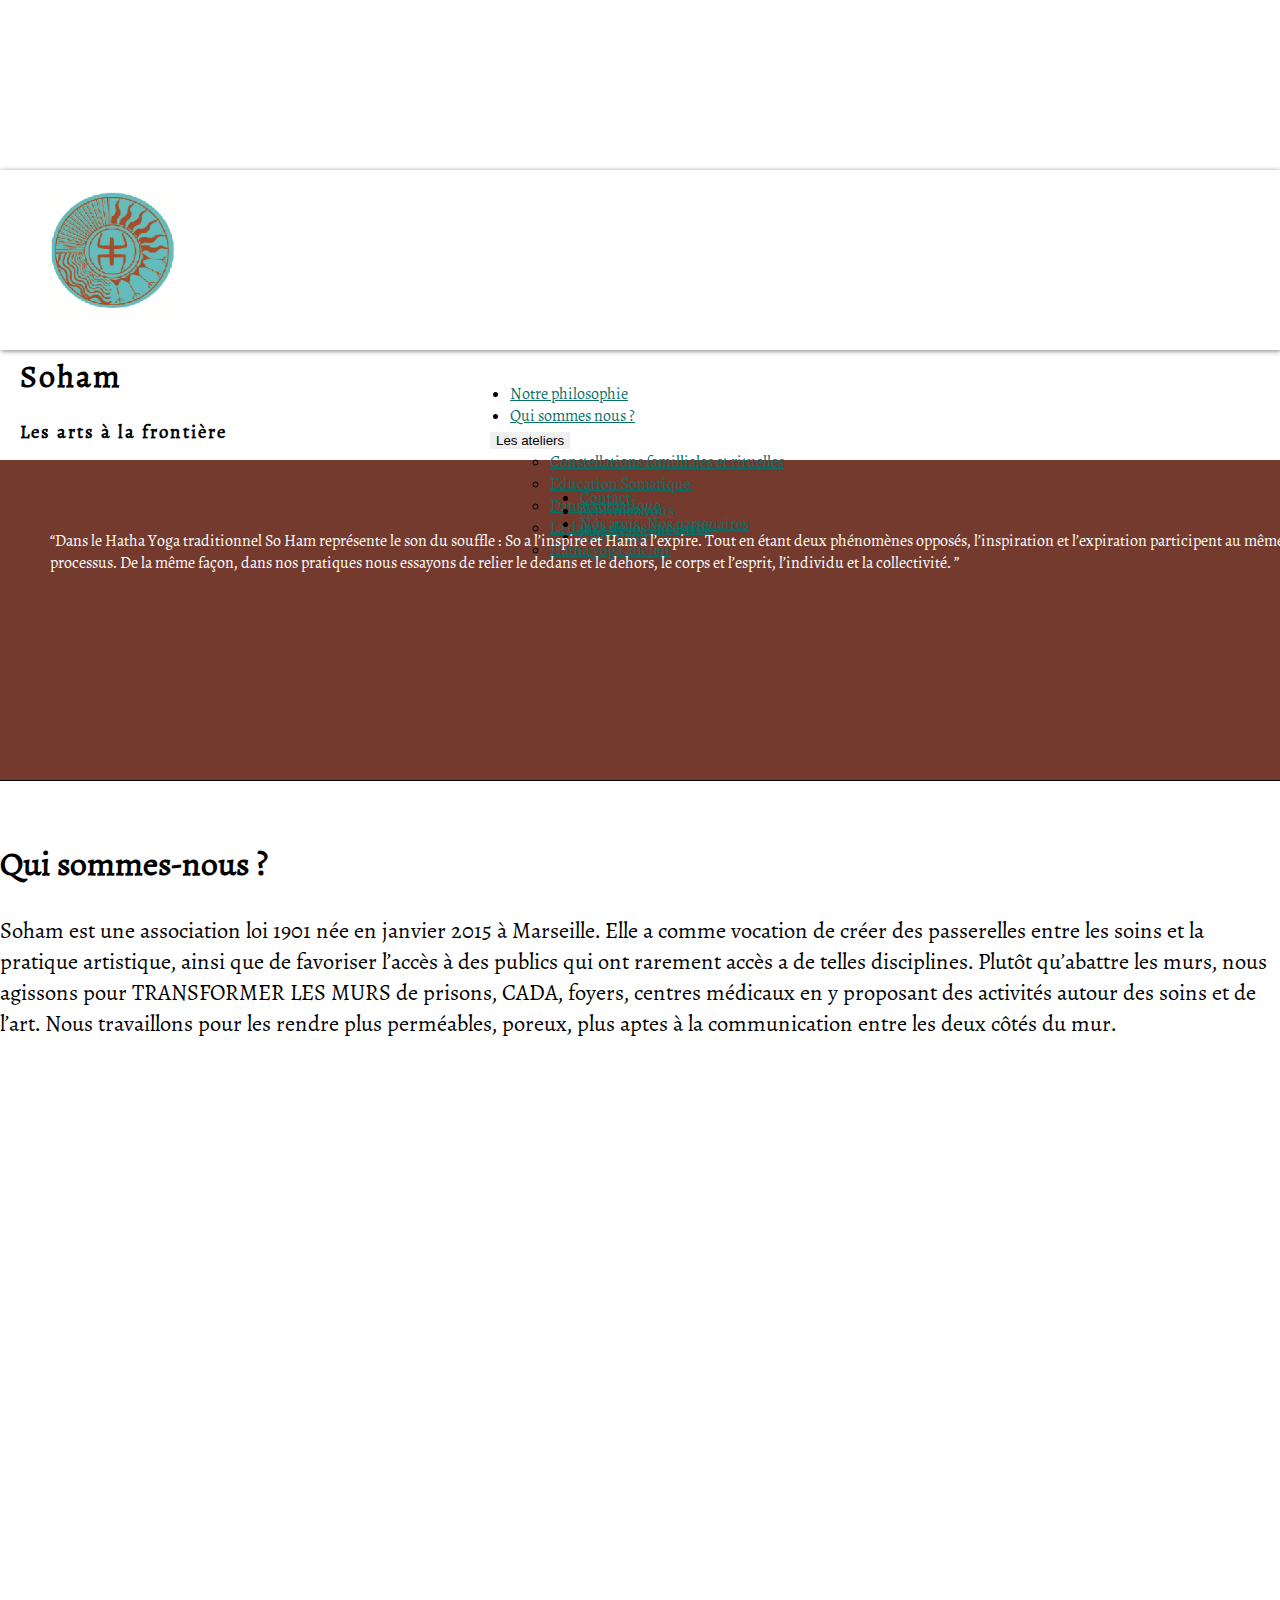
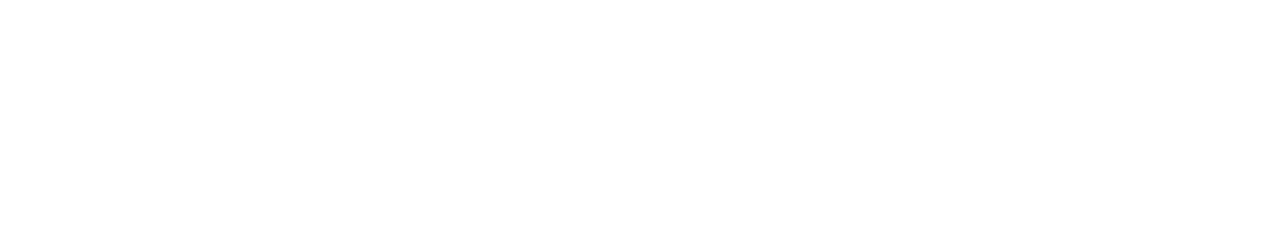
<file: index.html>
<!DOCTYPE html>
<html>
    <head lang="fr">
      <meta charset="utf-8">
      <title> Soham </title>
      <link rel="icon" type="image/png" href="img/logo.png" />
      <meta name="viewport" content="width=device-width, initial-scale=1">
      <meta http-equiv="X-UA-Compatible" content="IE=edge">   
      <link type="text/javascript" rel="stylesheet" src="js/main.js"/>
      <script src="https://code.jquery.com/jquery-1.11.2.min.js"></script>
      <link rel="stylesheet" href="https://maxcdn.bootstrapcdn.com/bootstrap/3.3.6/css/bootstrap.min.css" integrity="sha384-1q8mTJOASx8j1Au+a5WDVnPi2lkFfwwEAa8hDDdjZlpLegxhjVME1fgjWPGmkzs7" crossorigin="anonymous">
      <script src="https://maxcdn.bootstrapcdn.com/bootstrap/3.3.6/js/bootstrap.min.js" integrity="sha384-0mSbJDEHialfmuBBQP6A4Qrprq5OVfW37PRR3j5ELqxss1yVqOtnepnHVP9aJ7xS" crossorigin="anonymous">
      </script>
      <link href="css/main.css" rel="stylesheet" type="text/css">  
    </head>

    <body>
        <div class="main">
          <header class="navbar-fixed-top">
            <div class="container-fluid">
              <div class="row">
                <div class="col-xs-6 col-md-6">
                  <div class="row">
                    <div class="col-xs-3 col-md-3">
                      <a href="index.html"> <img class="img-responsive img-responsiveLogo" src="img/logo.png" alt="Responsive image" width="130" height="130"/> </a>
                    </div>
                    <div class="nom_association col-xs-3 col-md-5">
                    <h1> Soham </h1> 
                      <h3> Les arts à la frontière </h3>
                  </div>
                </div>
              </div>
            </div>
          </div>
            <div class="container-fluid">
              <div class="row">
                <div class="col-xs-12">
                  <div class="list">
                    <ul class="nav nav-pills">
                    <!-- <li role="presentation"><a href="#"> Galerie </a></li> -->
                      <li class="lien" role="presentation"><a href="#"> Notre philosophie </a></li>
                      <li role="presentation"><a href="rita_leombruni.html"> Qui sommes nous ? </a></li>
                      <div class="dropdown">
                        <button class="btn btn-default dropdown-toggle" type="button" id="dropdownMenu1" data-toggle="dropdown" aria-haspopup="true" aria-expanded="true">
                        Les ateliers
                      <span class="caret"></span>
                      </button>
                      <ul class="dropdown-menu" aria-labelledby="dropdownMenu1">
                        <li><a href="#">Constellations familliales et rituelles</a></a></li>
                        <li><a href="mouvement_somatique.html">Education Somatique</a></li>
                        <li><a href="#">Danse somatique</a></li>
                        <li><a href="#">La danza de los ancestros</a></li>
                        <li><a href="#">Hatha yoga ancien</a></li>
                      </ul>
                    </div>
                    <li class="test"> <a href="#"> Calendrier </a></li>
                    <li class="test"> <a href="#"> Nos amis, Nos partenaires </a></li>
                    <li class="test"> <a href="#"> exprimez vous</a></li>
                    <li class="test"> <a href="contact.html"> Contact </a></li>

                  </ul>
                </div>
              </div>
            </div>
          </div>
          </header>  

          <div class="container-fluid citation">
            <div class="row">
              <div class="col-sm-5 col-md-7">
                  <q>Dans le Hatha Yoga traditionnel So Ham représente le son du souffle : So a l’inspire et Ham a l’expire. Tout en étant deux phénomènes opposés, l’inspiration et l’expiration participent au même processus. De la même façon, dans nos pratiques nous essayons de relier le dedans et le dehors, le corps et l’esprit, l’individu et la collectivité. </q>
                    <br />
              </div>
            </div>
          </div>
                        <!-- Présentation -->
          <div class="presentation page-header">
            <div class="container-fluid">
              <div class="row">
                <div class="titre col-sm-11 text-center">
                  <h2> Qui sommes-nous ? </h2>
                </div> 
              </div>
            </div>
            <div class="container-fluid">
              <div class="row">
                <div class="description col-md-offset-3 col-sm-6">
                  <p>
                    Soham est une association loi 1901 née en janvier 2015 à Marseille. Elle a comme vocation de créer des passerelles entre les soins et la pratique artistique, ainsi que de favoriser l’accès à des publics qui ont rarement accès a de telles disciplines.
                    Plutôt qu’abattre les murs, nous agissons pour TRANSFORMER LES MURS de prisons, CADA, foyers, centres médicaux en y proposant des activités autour des soins et de l’art. Nous travaillons pour les rendre plus perméables, poreux, plus aptes à la communication entre les deux côtés du mur.
                  </p>
                </div>   
              </div>  
            </div>  
          </div>
                          <!-- Intervenants -->

            <div id="intervenants" class="intervenant">
              <div class="container-fluid container_intervenants">
                <div class="row">
                  <div class="text-center col-sm-11">
                    <h2> Calendrier </h2>
                  </div>
                </div>
                <div class="calendrier row">
                  <div class="col-sm-6 col-md-4">
                  <p class="titre_calendrier"> Constellations familiales et rituelles :</p><br> Samedi 23 avril <br /> Samedi 7 mai <br /> Samedi 25 juin
                  </div>
                  <div class="col-sm-6 col-md-4">
                  <p class="titre_calendrier"> Atelier de musique en prison avec Juri Cainero et Maura Guerrera. </p>
                  <p> Du Dimanche 1 Mai Au 8 Juillet </p>
                  </div>
                  </div> <!-- Row -->
            </div> <!-- intervenants -->
          </div> <!-- /main -->

        <!-- Footer -->
        <footer class="footer">
          <div class="container">
            <div class="row">
              <div class="col-sm-4 col-xs-6">
                <p> Rita Leombruni </p>
                <span class="glyphicon glyphicon-earphone"> 0684865097 </span>
                <span class="glyphicon glyphicon-envelope"> r.leombruni@gmail.com </span>
              </div>
                <div class="col-sm-4 col-xs-6">
                  <p>Beatriz Navarro </p>
                  <span class="glyphicon glyphicon-earphone"> 0782434328 </span>
                  <span class="glyphicon glyphicon-envelope"> oaxnava@yahoo.com.mx </span>
                </div>
              </div> <!-- /Row -->
            </div> <!-- /Container -->
        </footer>

                <!-- Deuxieme footer -->
        <footer class="footer2">
          <div class="container">
            <div class="row">
              <div class="text-center col-xs-12">
                <address> Copyright &copy; 2016 &#150; Soham </address>
              </div>
            </div>
          </div>
        </footer>
        <script type="text/javascript" src="js/jquery.fluidContentScroller.js"></script>
        <script type="text/javascript">
            $(window).scroll(function()
            {
              $("header").fadeOut("slow");
            });
        </script>
    </body>
</html>
</file>
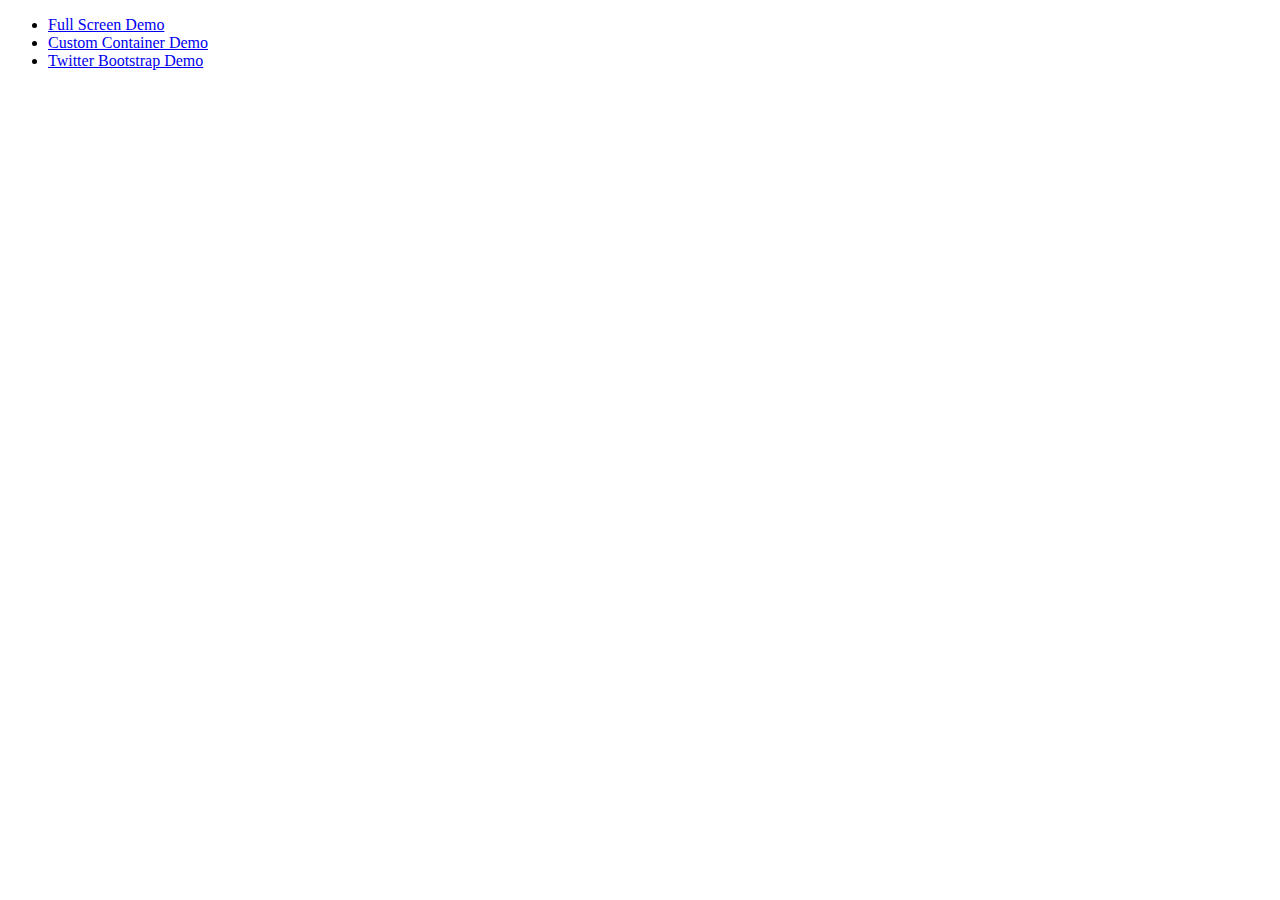
<file: js/jquery.fluidContentScroller-master/examples/index.html>
<!DOCTYPE html>
<html>
<head>
    <meta charset="utf-8">
    <title>Examples :: jQuery Fluid Content Scroller</title>
</head>
<body>
    <ul>
        <li><a href="full-screen.html">Full Screen Demo</a></li>
        <li><a href="custom-container.html">Custom Container Demo</a></li>
        <li><a href="twitter-bootstrap.html">Twitter Bootstrap Demo</a></li>
    </ul>
</body>
</html>
</file>
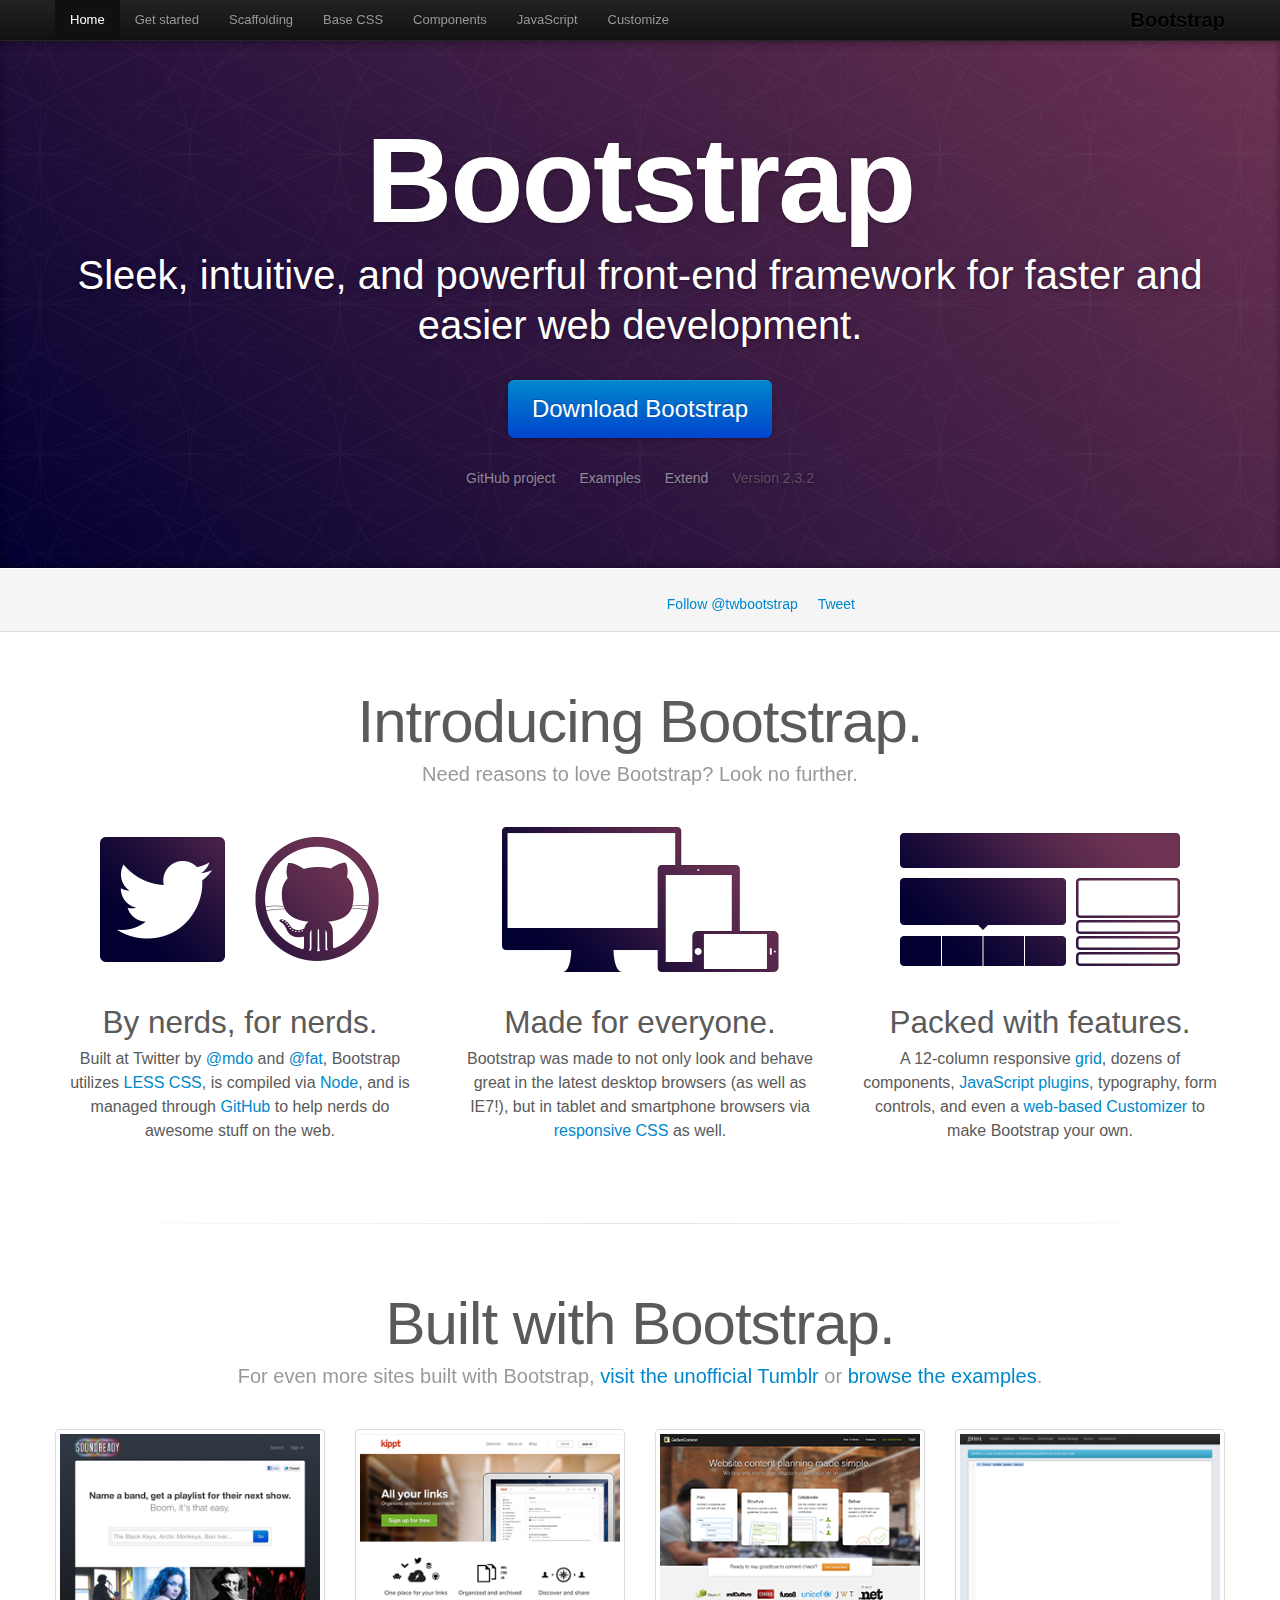
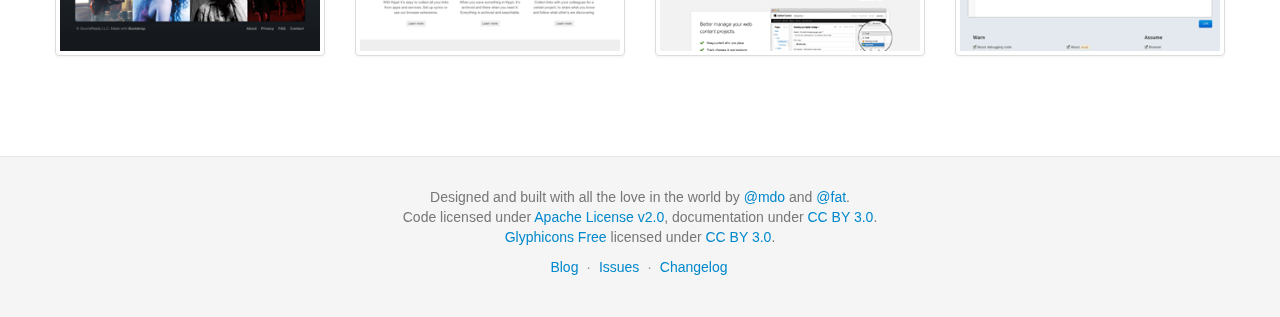
<file: calendar/bower_components/bootstrap/docs/index.html>
<!DOCTYPE html>
<html lang="en">
  <head>
    <meta charset="utf-8">
    <title>Bootstrap</title>
    <meta name="viewport" content="width=device-width, initial-scale=1.0">
    <meta name="description" content="">
    <meta name="author" content="">

    <!-- Le styles -->
    <link href="assets/css/bootstrap.css" rel="stylesheet">
    <link href="assets/css/bootstrap-responsive.css" rel="stylesheet">
    <link href="assets/css/docs.css" rel="stylesheet">
    <link href="assets/js/google-code-prettify/prettify.css" rel="stylesheet">

    <!-- Le HTML5 shim, for IE6-8 support of HTML5 elements -->
    <!--[if lt IE 9]>
      <script src="assets/js/html5shiv.js"></script>
    <![endif]-->

    <!-- Le fav and touch icons -->
    <link rel="apple-touch-icon-precomposed" sizes="144x144" href="assets/ico/apple-touch-icon-144-precomposed.png">
    <link rel="apple-touch-icon-precomposed" sizes="114x114" href="assets/ico/apple-touch-icon-114-precomposed.png">
      <link rel="apple-touch-icon-precomposed" sizes="72x72" href="assets/ico/apple-touch-icon-72-precomposed.png">
                    <link rel="apple-touch-icon-precomposed" href="assets/ico/apple-touch-icon-57-precomposed.png">
                                   <link rel="shortcut icon" href="assets/ico/favicon.png">

    <script type="text/javascript">
      var _gaq = _gaq || [];
      _gaq.push(['_setAccount', 'UA-146052-10']);
      _gaq.push(['_trackPageview']);
      (function() {
        var ga = document.createElement('script'); ga.type = 'text/javascript'; ga.async = true;
        ga.src = ('https:' == document.location.protocol ? 'https://ssl' : 'http://www') + '.google-analytics.com/ga.js';
        var s = document.getElementsByTagName('script')[0]; s.parentNode.insertBefore(ga, s);
      })();
    </script>
  </head>

  <body data-spy="scroll" data-target=".bs-docs-sidebar">

    <!-- Navbar
    ================================================== -->
    <div class="navbar navbar-inverse navbar-fixed-top">
      <div class="navbar-inner">
        <div class="container">
          <button type="button" class="btn btn-navbar" data-toggle="collapse" data-target=".nav-collapse">
            <span class="icon-bar"></span>
            <span class="icon-bar"></span>
            <span class="icon-bar"></span>
          </button>
          <a class="brand" href="./index.html">Bootstrap</a>
          <div class="nav-collapse collapse">
            <ul class="nav">
              <li class="active">
                <a href="./index.html">Home</a>
              </li>
              <li class="">
                <a href="./getting-started.html">Get started</a>
              </li>
              <li class="">
                <a href="./scaffolding.html">Scaffolding</a>
              </li>
              <li class="">
                <a href="./base-css.html">Base CSS</a>
              </li>
              <li class="">
                <a href="./components.html">Components</a>
              </li>
              <li class="">
                <a href="./javascript.html">JavaScript</a>
              </li>
              <li class="">
                <a href="./customize.html">Customize</a>
              </li>
            </ul>
          </div>
        </div>
      </div>
    </div>

<div class="jumbotron masthead">
  <div class="container">
    <h1>Bootstrap</h1>
    <p>Sleek, intuitive, and powerful front-end framework for faster and easier web development.</p>
    <p>
      <a href="assets/bootstrap.zip" class="btn btn-primary btn-large" onclick="_gaq.push(['_trackEvent', 'Jumbotron actions', 'Download', 'Download 2.3.2']);">Download Bootstrap</a>
    </p>
    <ul class="masthead-links">
      <li>
        <a href="http://github.com/twitter/bootstrap" onclick="_gaq.push(['_trackEvent', 'Jumbotron actions', 'Jumbotron links', 'GitHub project']);">GitHub project</a>
      </li>
      <li>
        <a href="./getting-started.html#examples" onclick="_gaq.push(['_trackEvent', 'Jumbotron actions', 'Jumbotron links', 'Examples']);">Examples</a>
      </li>
      <li>
        <a href="./extend.html" onclick="_gaq.push(['_trackEvent', 'Jumbotron actions', 'Jumbotron links', 'Extend']);">Extend</a>
      </li>
      <li>
        Version 2.3.2
      </li>
    </ul>
  </div>
</div>

<div class="bs-docs-social">
  <div class="container">
    <ul class="bs-docs-social-buttons">
      <li>
        <iframe class="github-btn" src="http://ghbtns.com/github-btn.html?user=twbs&repo=bootstrap&type=watch&count=true" allowtransparency="true" frameborder="0" scrolling="0" width="100px" height="20px"></iframe>
      </li>
      <li>
        <iframe class="github-btn" src="http://ghbtns.com/github-btn.html?user=twbs&repo=bootstrap&type=fork&count=true" allowtransparency="true" frameborder="0" scrolling="0" width="102px" height="20px"></iframe>
      </li>
      <li class="follow-btn">
        <a href="https://twitter.com/twbootstrap" class="twitter-follow-button" data-link-color="#0069D6" data-show-count="true">Follow @twbootstrap</a>
      </li>
      <li class="tweet-btn">
        <a href="https://twitter.com/share" class="twitter-share-button" data-url="http://twbs.github.com/bootstrap/" data-count="horizontal" data-via="twbootstrap" data-related="mdo:Creator of Twitter Bootstrap">Tweet</a>
      </li>
    </ul>
  </div>
</div>

<div class="container">

  <div class="marketing">

    <h1>Introducing Bootstrap.</h1>
    <p class="marketing-byline">Need reasons to love Bootstrap? Look no further.</p>

    <div class="row-fluid">
      <div class="span4">
        <img class="marketing-img" src="assets/img/bs-docs-twitter-github.png">
        <h2>By nerds, for nerds.</h2>
        <p>Built at Twitter by <a href="http://twitter.com/mdo">@mdo</a> and <a href="http://twitter.com/fat">@fat</a>, Bootstrap utilizes <a href="http://lesscss.org">LESS CSS</a>, is compiled via <a href="http://nodejs.org">Node</a>, and is managed through <a href="http://github.com">GitHub</a> to help nerds do awesome stuff on the web.</p>
      </div>
      <div class="span4">
        <img class="marketing-img" src="assets/img/bs-docs-responsive-illustrations.png">
        <h2>Made for everyone.</h2>
        <p>Bootstrap was made to not only look and behave great in the latest desktop browsers (as well as IE7!), but in tablet and smartphone browsers via <a href="./scaffolding.html#responsive">responsive CSS</a> as well.</p>
      </div>
      <div class="span4">
        <img class="marketing-img" src="assets/img/bs-docs-bootstrap-features.png">
        <h2>Packed with features.</h2>
        <p>A 12-column responsive <a href="./scaffolding.html#gridSystem">grid</a>, dozens of components, <a href="./javascript.html">JavaScript plugins</a>, typography, form controls, and even a <a href="./customize.html">web-based Customizer</a> to make Bootstrap your own.</p>
      </div>
    </div>

    <hr class="soften">

    <h1>Built with Bootstrap.</h1>
    <p class="marketing-byline">For even more sites built with Bootstrap, <a href="http://builtwithbootstrap.tumblr.com/" target="_blank">visit the unofficial Tumblr</a> or <a href="./getting-started.html#examples">browse the examples</a>.</p>
    <div class="row-fluid">
      <ul class="thumbnails example-sites">
        <li class="span3">
          <a class="thumbnail" href="http://soundready.fm/" target="_blank">
            <img src="assets/img/example-sites/soundready.png" alt="SoundReady.fm">
          </a>
        </li>
        <li class="span3">
          <a class="thumbnail" href="http://kippt.com/" target="_blank">
            <img src="assets/img/example-sites/kippt.png" alt="Kippt">
          </a>
        </li>
        <li class="span3">
          <a class="thumbnail" href="http://www.gathercontent.com/" target="_blank">
            <img src="assets/img/example-sites/gathercontent.png" alt="Gather Content">
          </a>
        </li>
        <li class="span3">
          <a class="thumbnail" href="http://www.jshint.com/" target="_blank">
            <img src="assets/img/example-sites/jshint.png" alt="JS Hint">
          </a>
        </li>
      </ul>
     </div>

  </div>

</div>



    <!-- Footer
    ================================================== -->
    <footer class="footer">
      <div class="container">
        <p>Designed and built with all the love in the world by <a href="http://twitter.com/mdo" target="_blank">@mdo</a> and <a href="http://twitter.com/fat" target="_blank">@fat</a>.</p>
        <p>Code licensed under <a href="http://www.apache.org/licenses/LICENSE-2.0" target="_blank">Apache License v2.0</a>, documentation under <a href="http://creativecommons.org/licenses/by/3.0/">CC BY 3.0</a>.</p>
        <p><a href="http://glyphicons.com">Glyphicons Free</a> licensed under <a href="http://creativecommons.org/licenses/by/3.0/">CC BY 3.0</a>.</p>
        <ul class="footer-links">
          <li><a href="http://blog.getbootstrap.com">Blog</a></li>
          <li class="muted">&middot;</li>
          <li><a href="https://github.com/twbs/bootstrap/issues?state=open">Issues</a></li>
          <li class="muted">&middot;</li>
          <li><a href="https://github.com/twbs/bootstrap/releases">Changelog</a></li>
        </ul>
      </div>
    </footer>



    <!-- Le javascript
    ================================================== -->
    <!-- Placed at the end of the document so the pages load faster -->
    <script type="text/javascript" src="http://platform.twitter.com/widgets.js"></script>
    <script src="assets/js/jquery.js"></script>
    <script src="assets/js/bootstrap-transition.js"></script>
    <script src="assets/js/bootstrap-alert.js"></script>
    <script src="assets/js/bootstrap-modal.js"></script>
    <script src="assets/js/bootstrap-dropdown.js"></script>
    <script src="assets/js/bootstrap-scrollspy.js"></script>
    <script src="assets/js/bootstrap-tab.js"></script>
    <script src="assets/js/bootstrap-tooltip.js"></script>
    <script src="assets/js/bootstrap-popover.js"></script>
    <script src="assets/js/bootstrap-button.js"></script>
    <script src="assets/js/bootstrap-collapse.js"></script>
    <script src="assets/js/bootstrap-carousel.js"></script>
    <script src="assets/js/bootstrap-typeahead.js"></script>
    <script src="assets/js/bootstrap-affix.js"></script>

    <script src="assets/js/holder/holder.js"></script>
    <script src="assets/js/google-code-prettify/prettify.js"></script>

    <script src="assets/js/application.js"></script>


    <!-- Analytics
    ================================================== -->
    <script>
      var _gauges = _gauges || [];
      (function() {
        var t   = document.createElement('script');
        t.type  = 'text/javascript';
        t.async = true;
        t.id    = 'gauges-tracker';
        t.setAttribute('data-site-id', '4f0dc9fef5a1f55508000013');
        t.src = '//secure.gaug.es/track.js';
        var s = document.getElementsByTagName('script')[0];
        s.parentNode.insertBefore(t, s);
      })();
    </script>

  </body>
</html>
</file>
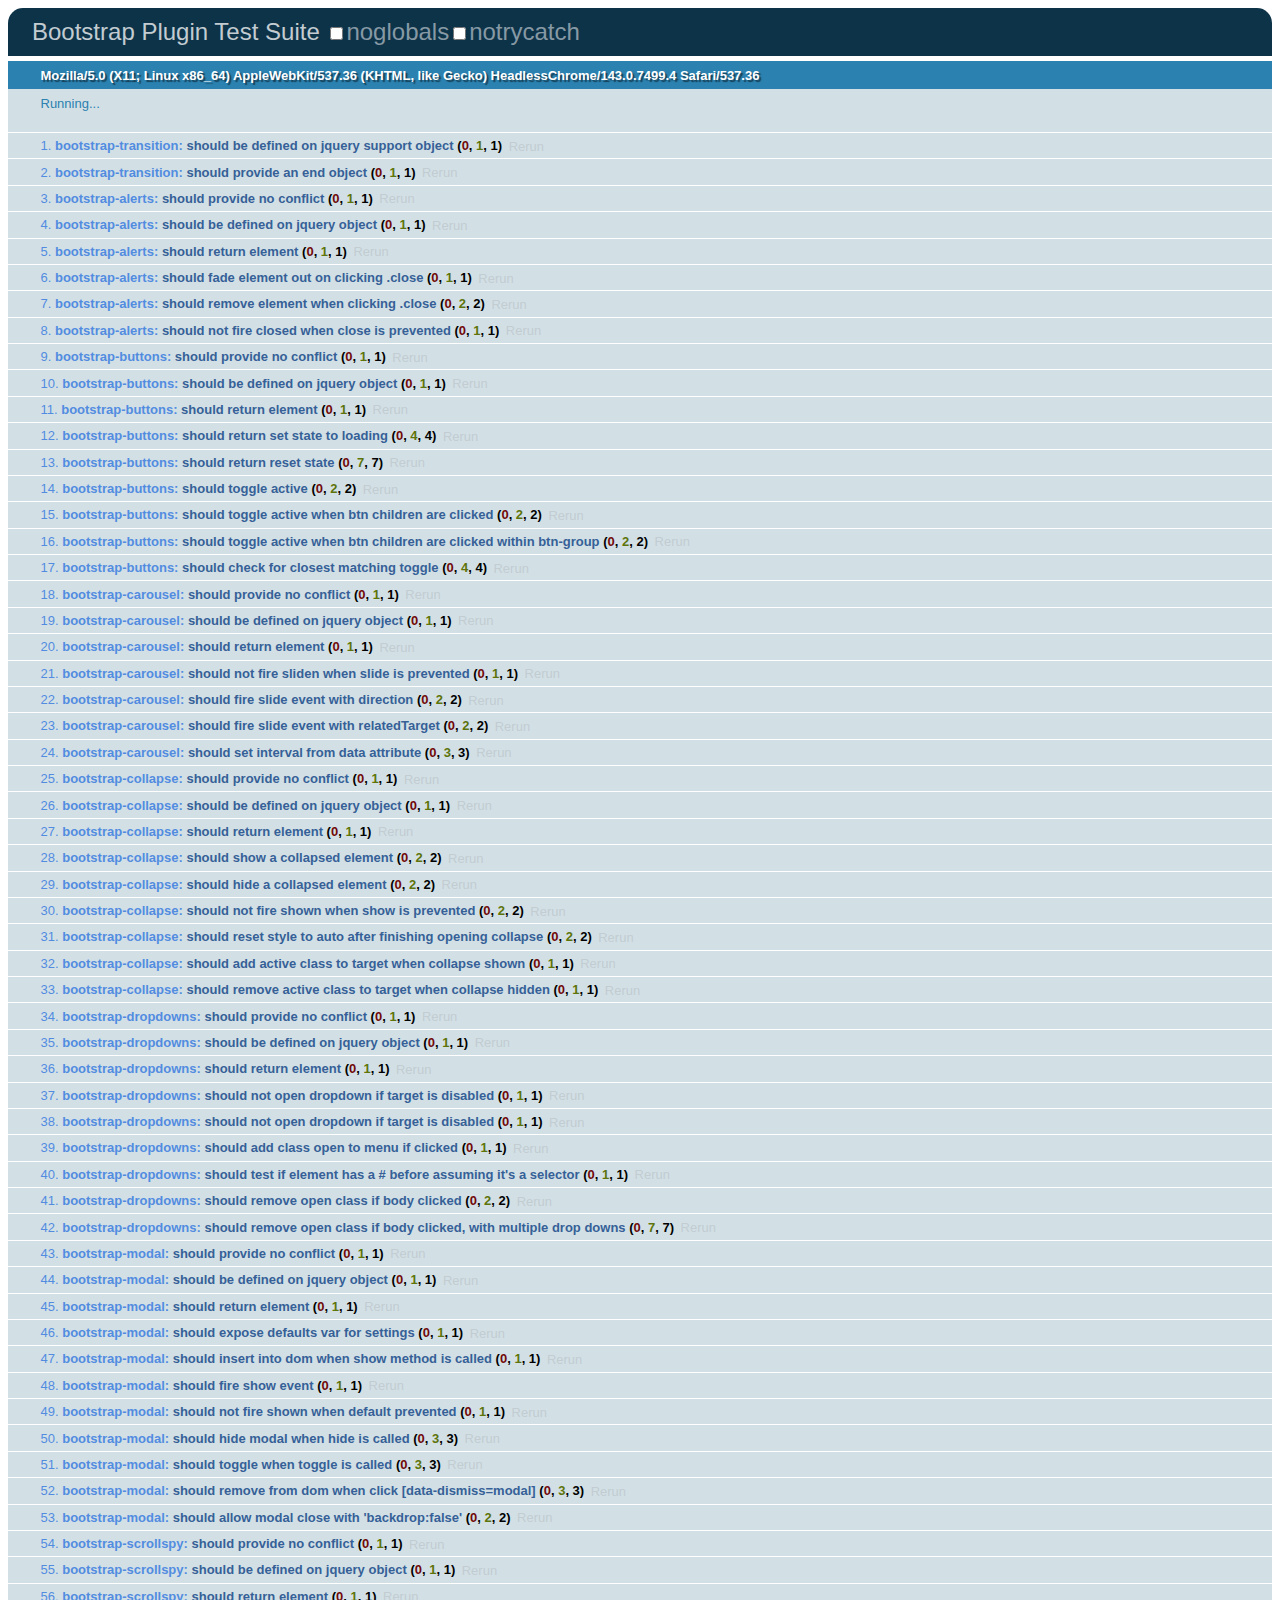
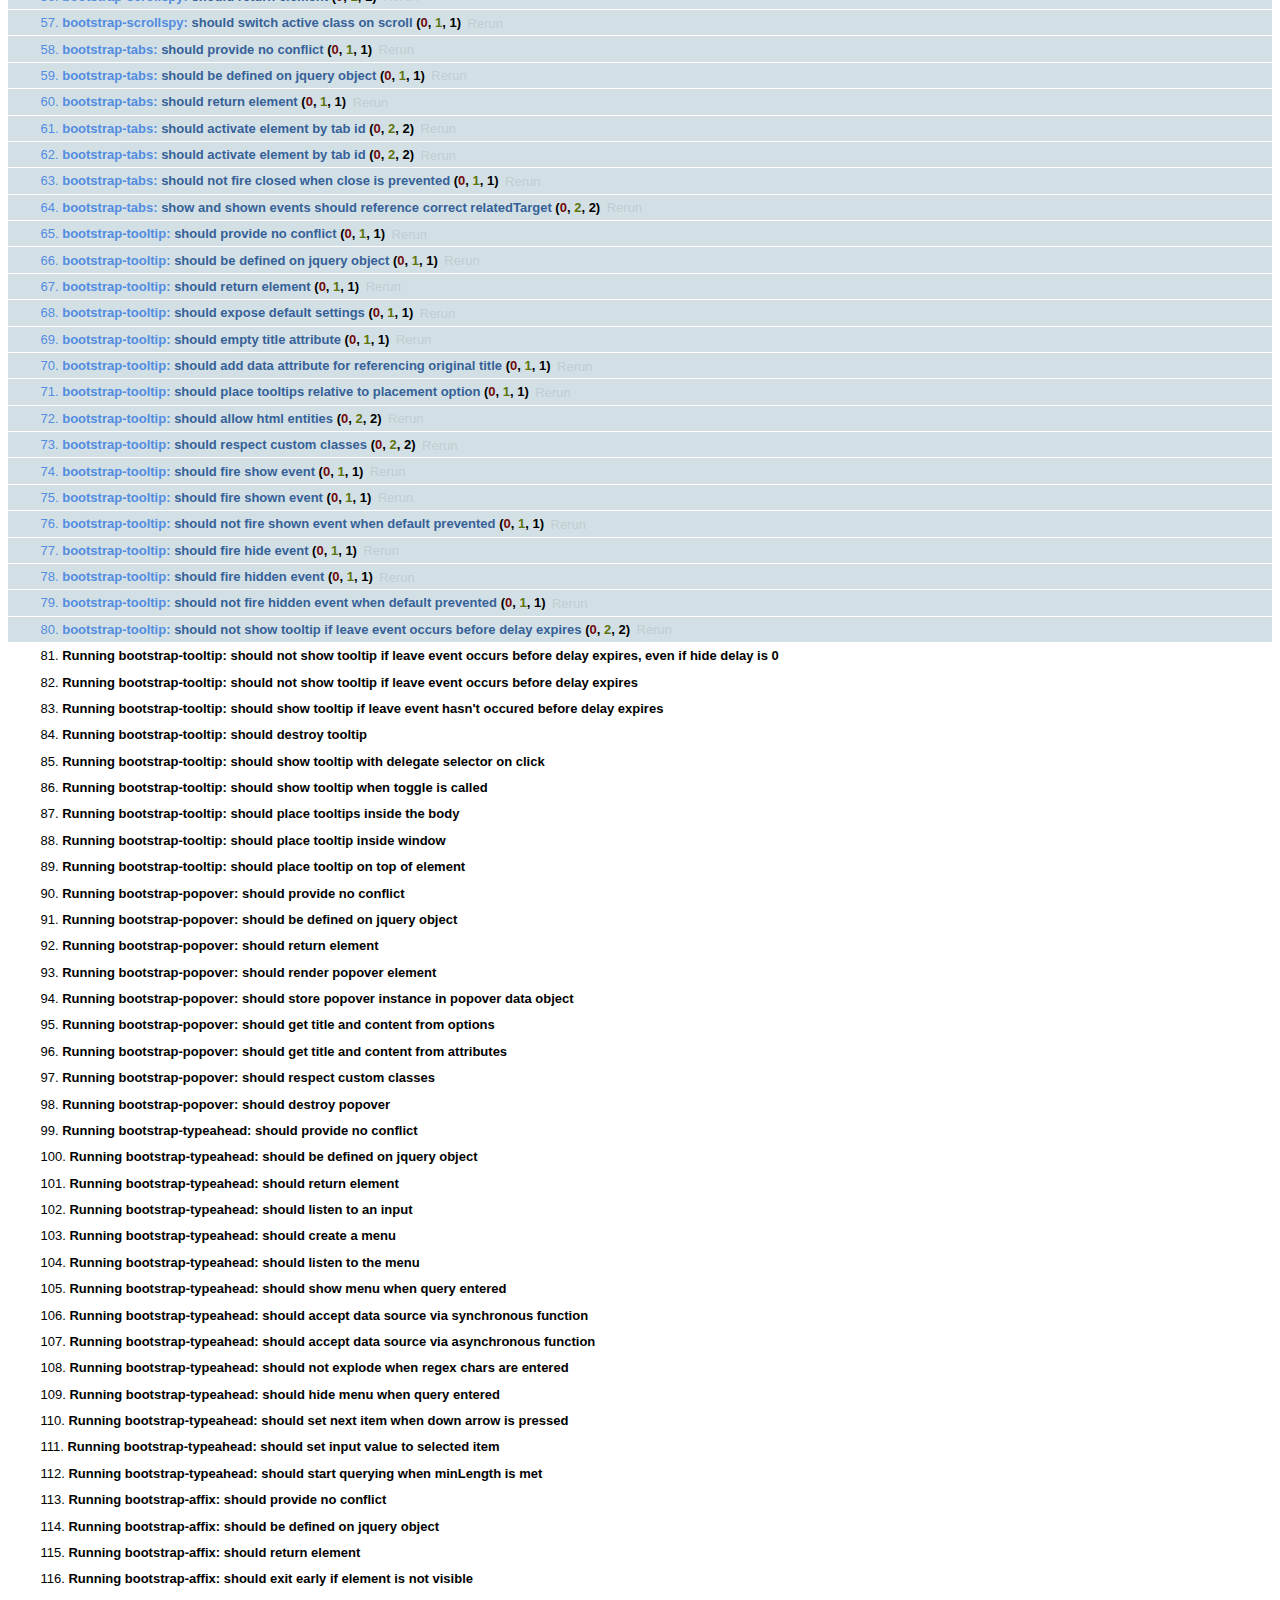
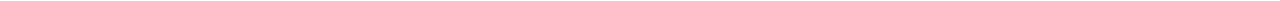
<file: calendar/bower_components/bootstrap/js/tests/index.html>
<!DOCTYPE HTML>
<html>
<head>
  <title>Bootstrap Plugin Test Suite</title>

  <!-- jquery -->
  <!--<script src="http://code.jquery.com/jquery-1.7.min.js"></script>-->
  <script src="vendor/jquery.js"></script>

  <!-- qunit -->
  <link rel="stylesheet" href="vendor/qunit.css" type="text/css" media="screen" />
  <script src="vendor/qunit.js"></script>

  <!-- phantomjs logging script-->
  <script src="unit/bootstrap-phantom.js"></script>

  <!--  plugin sources -->
  <script src="../../js/bootstrap-transition.js"></script>
  <script src="../../js/bootstrap-alert.js"></script>
  <script src="../../js/bootstrap-button.js"></script>
  <script src="../../js/bootstrap-carousel.js"></script>
  <script src="../../js/bootstrap-collapse.js"></script>
  <script src="../../js/bootstrap-dropdown.js"></script>
  <script src="../../js/bootstrap-modal.js"></script>
  <script src="../../js/bootstrap-scrollspy.js"></script>
  <script src="../../js/bootstrap-tab.js"></script>
  <script src="../../js/bootstrap-tooltip.js"></script>
  <script src="../../js/bootstrap-popover.js"></script>
  <script src="../../js/bootstrap-typeahead.js"></script>
  <script src="../../js/bootstrap-affix.js"></script>

  <!-- unit tests -->
  <script src="unit/bootstrap-transition.js"></script>
  <script src="unit/bootstrap-alert.js"></script>
  <script src="unit/bootstrap-button.js"></script>
  <script src="unit/bootstrap-carousel.js"></script>
  <script src="unit/bootstrap-collapse.js"></script>
  <script src="unit/bootstrap-dropdown.js"></script>
  <script src="unit/bootstrap-modal.js"></script>
  <script src="unit/bootstrap-scrollspy.js"></script>
  <script src="unit/bootstrap-tab.js"></script>
  <script src="unit/bootstrap-tooltip.js"></script>
  <script src="unit/bootstrap-popover.js"></script>
  <script src="unit/bootstrap-typeahead.js"></script>
  <script src="unit/bootstrap-affix.js"></script>
</head>
<body>
  <div>
    <h1 id="qunit-header">Bootstrap Plugin Test Suite</h1>
    <h2 id="qunit-banner"></h2>
    <h2 id="qunit-userAgent"></h2>
    <ol id="qunit-tests"></ol>
    <div id="qunit-fixture"></div>
  </div>
</body>
</html>
</file>
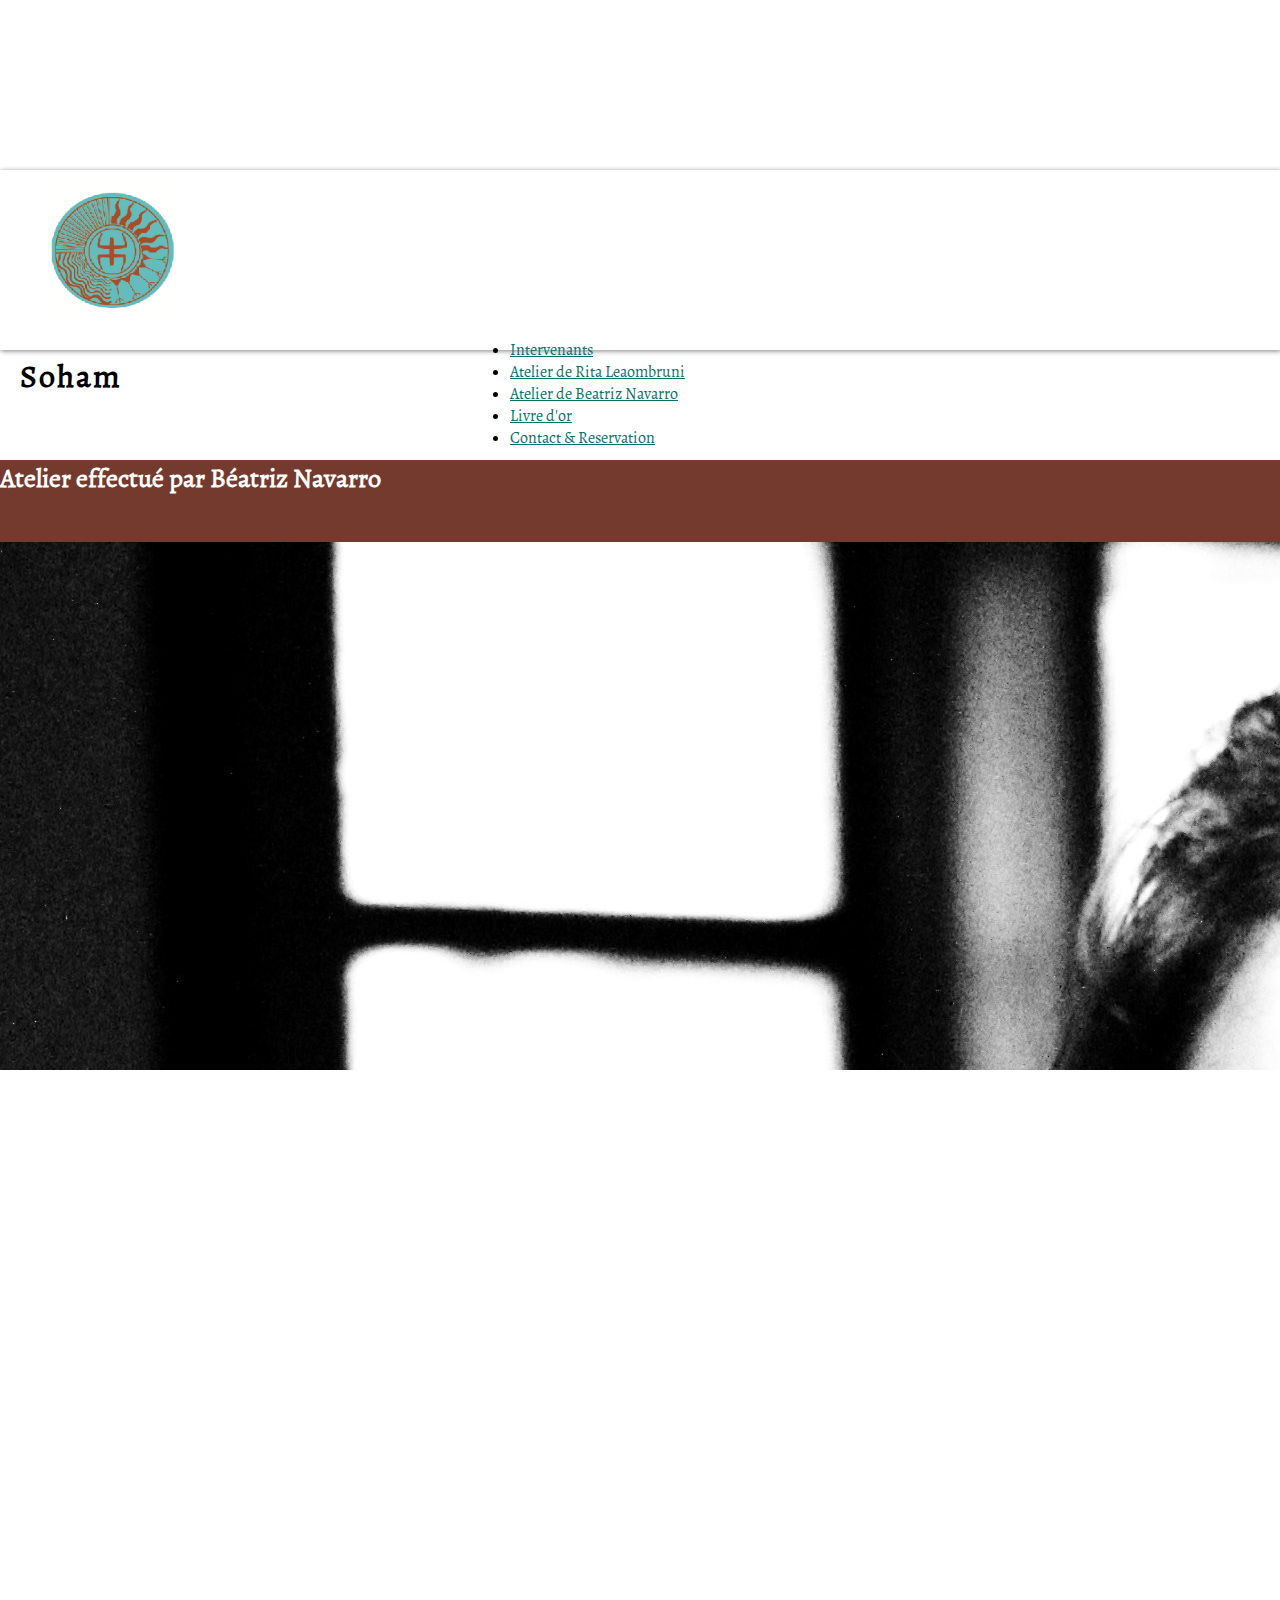
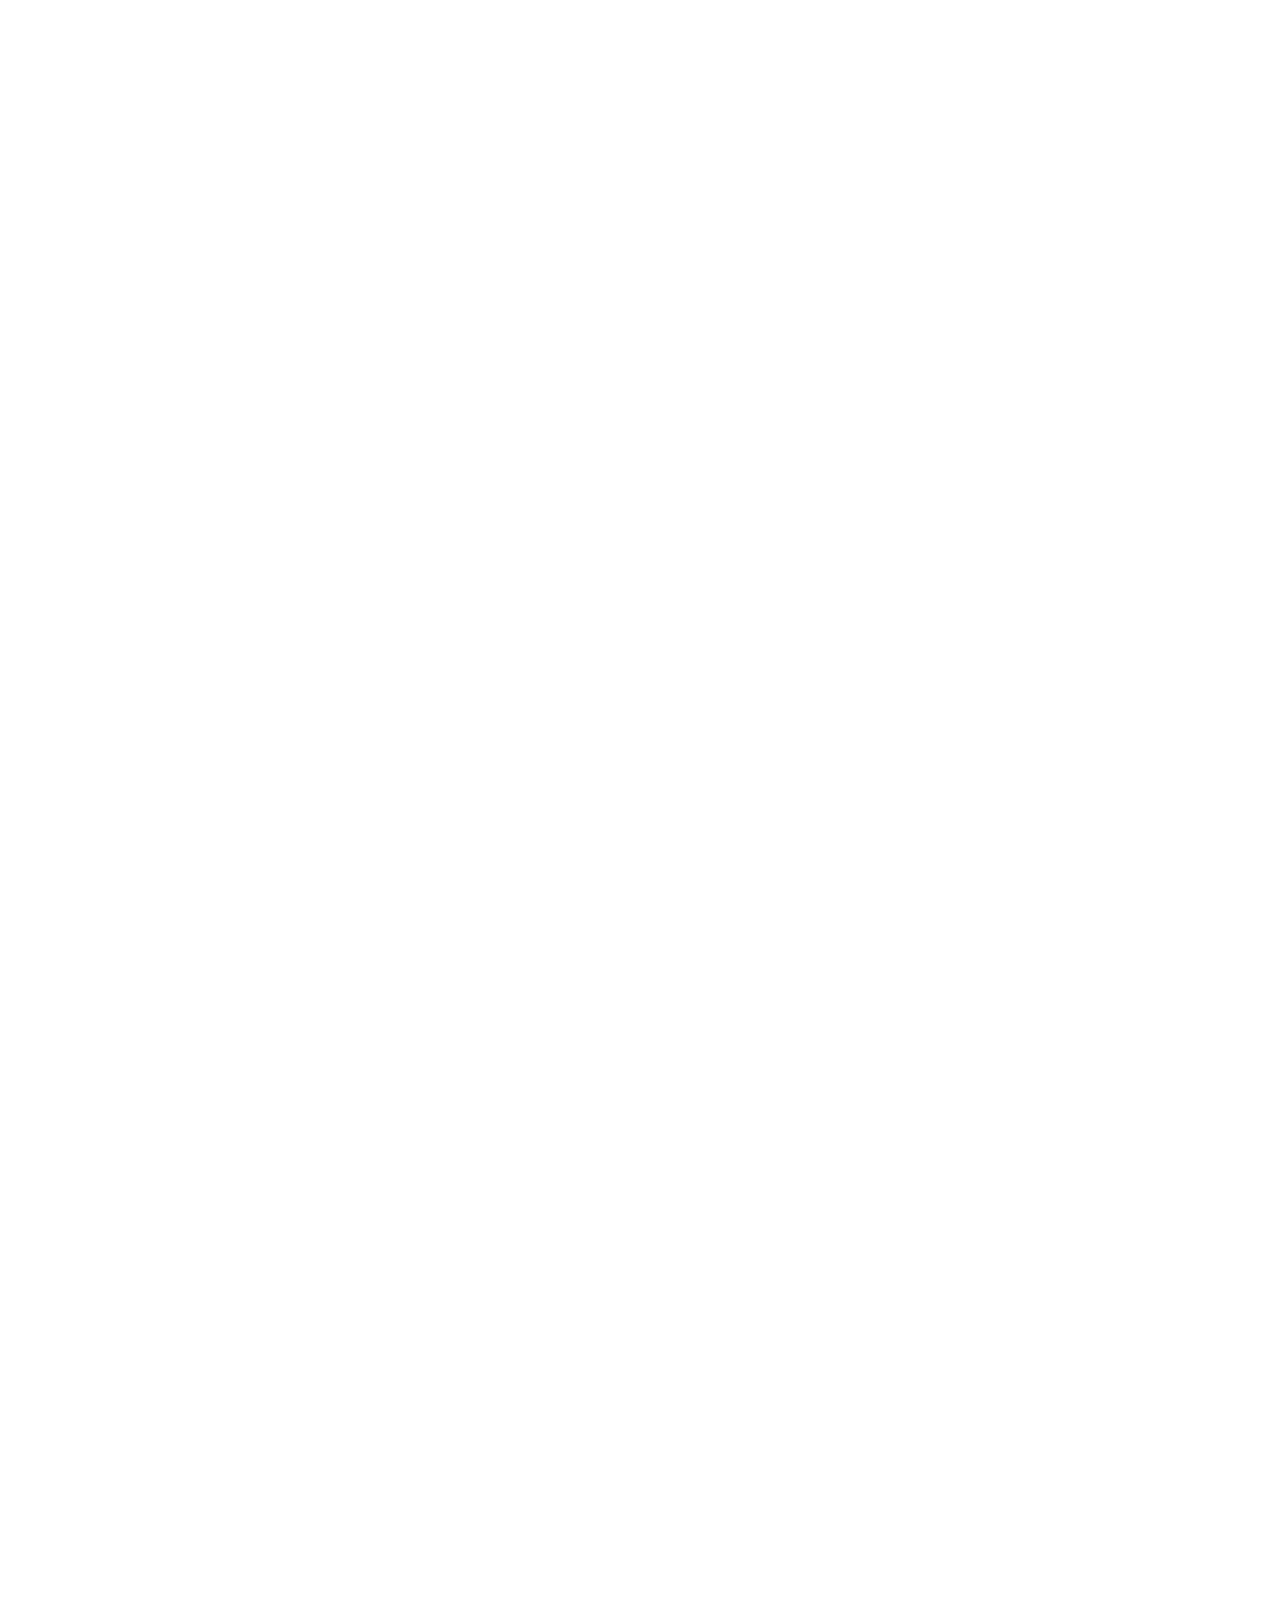
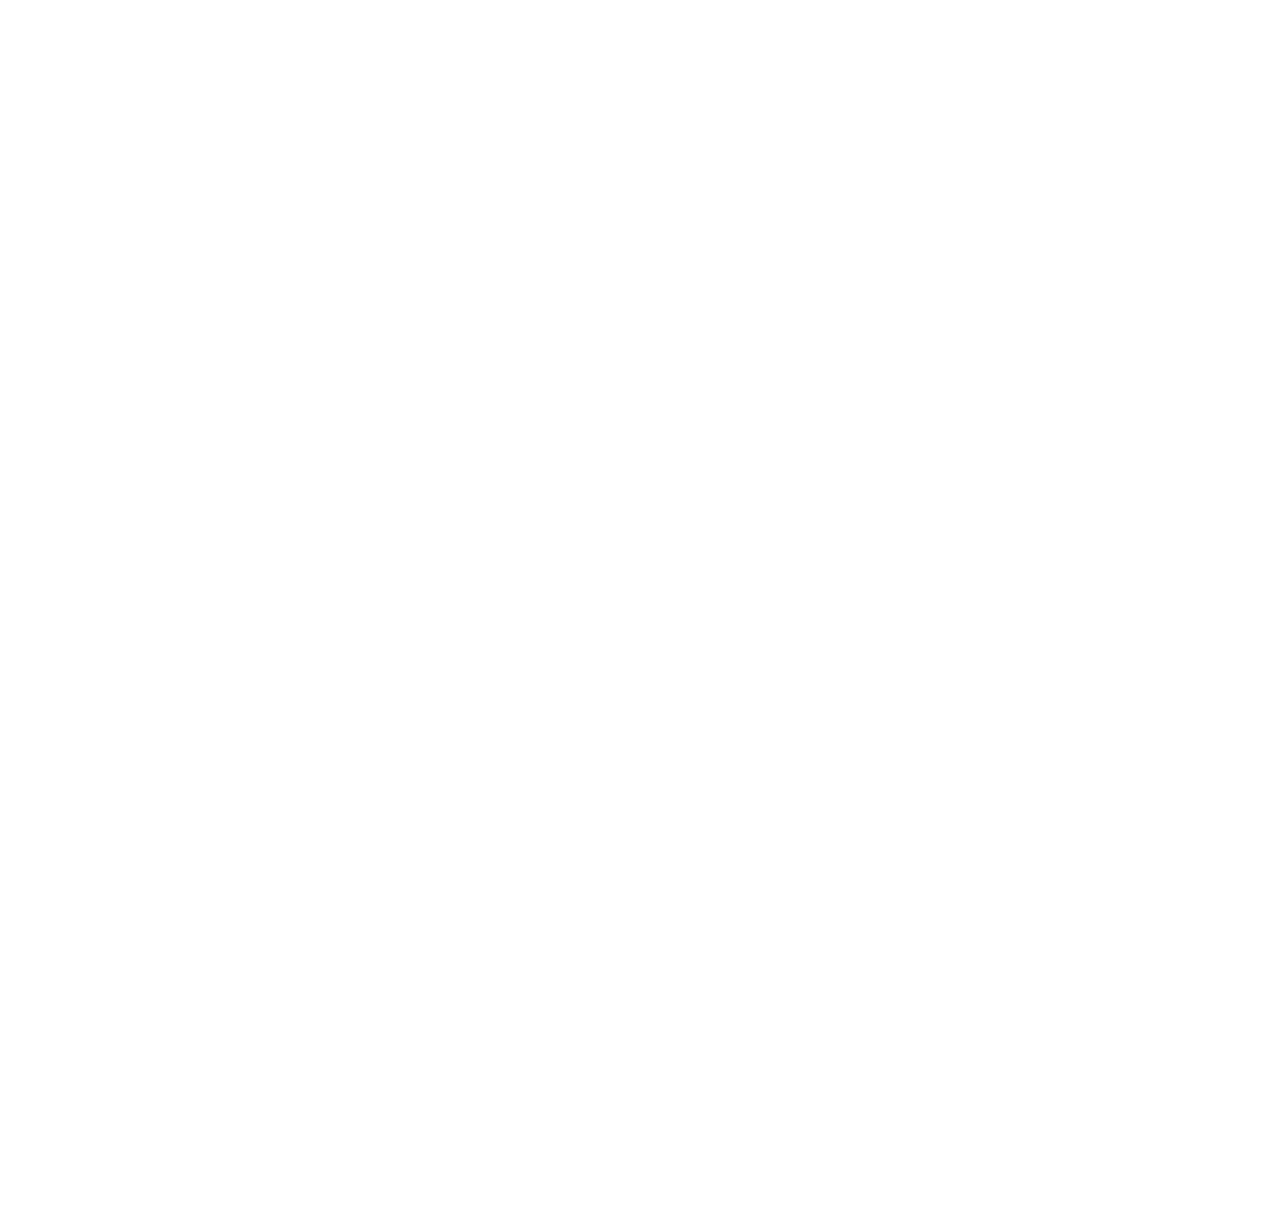
<file: beatriz_navarro.html>
<!DOCTYPE html>
<html>
    <head lang="fr">
      <meta charset="utf-8">
      <title> Soham </title>
      <link rel="icon" type="image/png" href="img/logo.png" />
      <meta name="viewport" content="width=device-width, initial-scale=1">
      <meta http-equiv="X-UA-Compatible" content="IE=edge">   
      <link type="text/javascript" rel="stylesheet" src="js/main.js"/>
      <script src="https://code.jquery.com/jquery-1.11.2.min.js"></script>
      <link rel="stylesheet" href="https://maxcdn.bootstrapcdn.com/bootstrap/3.3.6/css/bootstrap.min.css" integrity="sha384-1q8mTJOASx8j1Au+a5WDVnPi2lkFfwwEAa8hDDdjZlpLegxhjVME1fgjWPGmkzs7" crossorigin="anonymous">
      <script src="https://maxcdn.bootstrapcdn.com/bootstrap/3.3.6/js/bootstrap.min.js" integrity="sha384-0mSbJDEHialfmuBBQP6A4Qrprq5OVfW37PRR3j5ELqxss1yVqOtnepnHVP9aJ7xS" crossorigin="anonymous">
      </script>
      <link href="css/main.css" rel="stylesheet" type="text/css">  
    </head>

    <body>
        <div class="main">
          <div class="header">
          </div>
          <header class="navbar-fixed-top">
            <div class="container-fluid">
              <div class="row">
                <div class="col-xs-6 col-md-6">
                  <div class="row">
                    <div class="col-xs-3 col-md-3">
                      <a href="index.html"> <img class="img-responsive img-responsiveLogo" src="img/logo.png" alt="Responsive image" width="130" height="130"/> </a>
                    </div>
                    <div class="nom_association col-xs-3 col-md-3">
                      <h1> Soham </h1> 
                    </div>
                  </div>
                </div>
              </div>
            </div>
            <div class="container-fluid">
              <div class="row">
                <div class="col-xs-12">
                <div class="list pull-right">
                  <ul class="nav nav-pills">
                    <!-- <li role="presentation"><a href="#"> Galerie </a></li> -->
                    <li role="presentation"><a href="index.html#intervenants"> Intervenants </a></li>
                    <li role="presentation"><a href="rita_leombruni.html"> Atelier de Rita Leaombruni </a></li>
                    <li role="presentation"><a href="beatriz_navarro.html"> Atelier de Beatriz Navarro </a></li>
                    <li role="presentation"><a href="#"> Livre d'or </a></li>
                    <li role="presentation"><a href="contact.html"> Contact &amp Reservation </a></li>
                  </ul>
                </div>
              </div>
            </div>
          </div>
          </header> 
        </div> <!-- /main -->

        <div class="container-fluid container_rita">
          <div class="row">
            <div class="col-sm-12">
              <h2 class="text-center"> Atelier effectué par Béatriz Navarro </h2>
            </div>
          </div> <!-- Row -->
            <br>
            <div class="row">
              <div class="col-sm-3">
                <img class="img-responsive img-rounded" src="img/Beatriz_Navarro.jpg" alt="Responsive image">
              </div>
            <div class="col-sm-4">
              <h4 class="text-center"> Qui suis-je ? </h4>
              <p>
                Danseuse mexicaine, elle est enseignante de Danse Contemporaine et Educatrice du Mouvement Somatique pour le Body-Mind Movement, Pittsburg E.U.
              </p><br>
              <h4 class="text-center"> La sensation en mouvement </h4>
              <p>
                C’est une pratique centrée sur la recherche et l’exploration du mouvement, qui influe sur la perception de soi-même et sur les rapports que l’on établit avec les autres et notre environnement. Le toucher et le mouvement construisent ensemble un espace créatif où le corps vivant apprend à travers son ressenti, sa mémoire et son imaginaire.
              </p>
              <br>
              </div>
              <div class="col-sm-5">
                <h4 class="text-center"> Education somatique </h4>
                <p>
                  C’est une pratique centrée sur la recherche et l’exploration du mouvement, qui influe sur la perception de soi-même et sur les rapports que l’on établit avec les autres et notre environnement. Le toucher et le mouvement construisent ensemble un espace créatif où le corps vivant apprend à travers son ressenti, sa mémoire et son imaginaire.
                </p>
              </div>
            </div> <!-- /Row -->
          <br>
        </div> <!-- /Container_Beatriz -->


          <!-- Footer -->
        <footer class="footer">
          <div class="container">
            <div class="row">
              <div class="col-md-4">
                <p> Rita Leombruni </p>
                <span class="glyphicon glyphicon-earphone"> 0684865097 </span><br>
                <span class="glyphicon glyphicon-envelope"> r.leombruni@gmail.com </span>
              </div>

              <div class="col-md-4">
                <p> Beatriz Navarro </p>
                <span class="glyphicon glyphicon-earphone"> 0782434328 </span>
                <span class="glyphicon glyphicon-envelope"> oaxnava@yahoo.com.mx </span>
              </div>

              <div class="col-md-4">
                <p> Gabriela Acosta Espino </p>
                <span class="glyphicon glyphicon-earphone"> 0783286359 </span>
                <span class="glyphicon glyphicon-envelope"> gacostaespino@yahoo.com.mx </span>
                <span class="glyphicon glyphicon-globe"> gabrielaacostaser.wordpress.com </span>
              </div>
            </div> <!-- /Row -->
          </div> <!-- /Container -->

            <div class="footer_prenoms container">
              <div class="row">
                <div class="col-md-4">
                  <p> Rahma Hassouna </p>
                  <span class="glyphicon glyphicon-earphone pull-left"> 0761590557 </span>
                  <span class="glyphicon glyphicon-envelope pull-left"> rahmatherapy@gmail.com </span>
                </div>

                <div class="col-md-4">
                  <p> th.jean.lledo </p>
                  <span class="glyphicon glyphicon-earphone pull-left"> 0658689442 </span>
                  <span class="glyphicon glyphicon-envelope pull-left"> th.jean.lledo@gmail.com </span>
              </div>
            </div> <!-- /row -->
          </div> <!-- /container -->
        </footer>

                <!-- Deuxieme footer -->
        <footer class="footer2 container">
          <div class="row">
            <div class="col-md-12 text-center">
              <p> Copyright &copy; 2016 Soham &#150; LES ONDINES 19, Rue Saint-Bazile &#150; Marseille (Ligne 1 &#150; Station Réformés-Canebière) </p>
            </div>
          </div>
        </footer>
    </body>
</html>
</file>
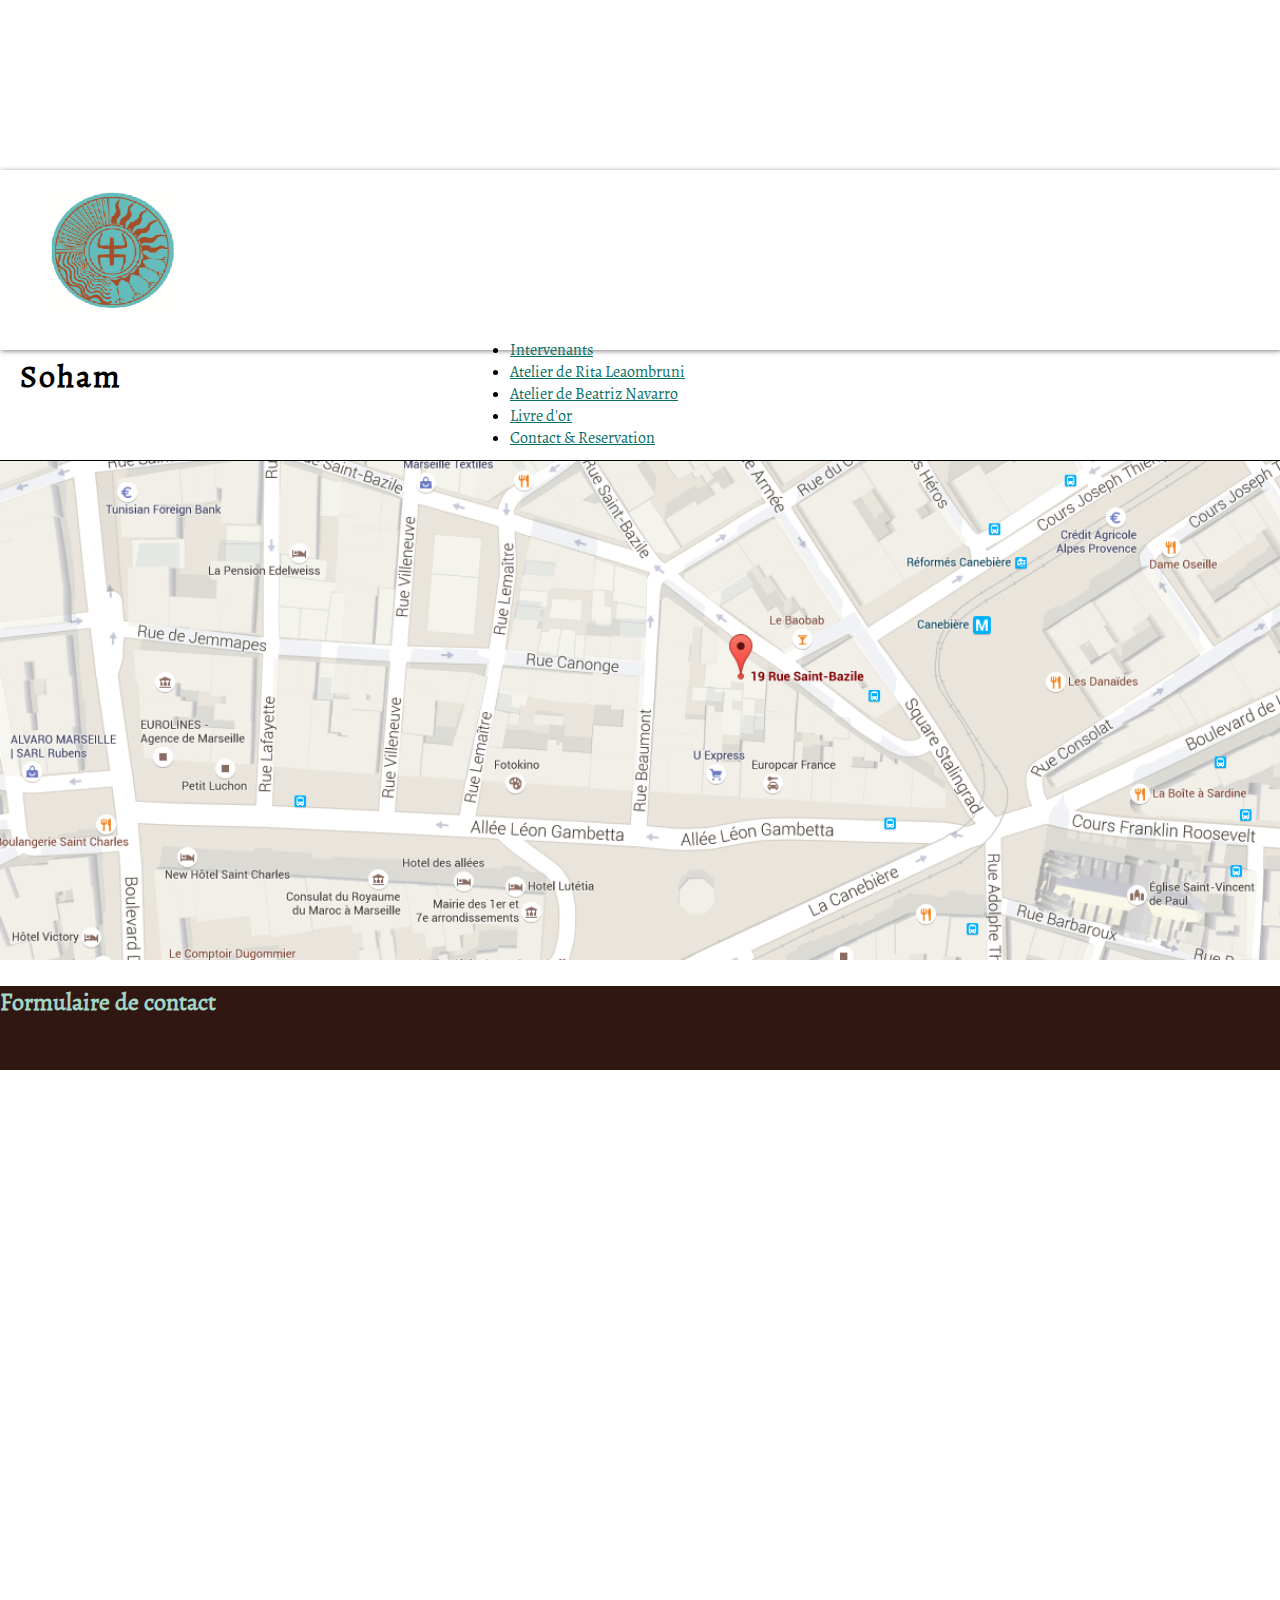
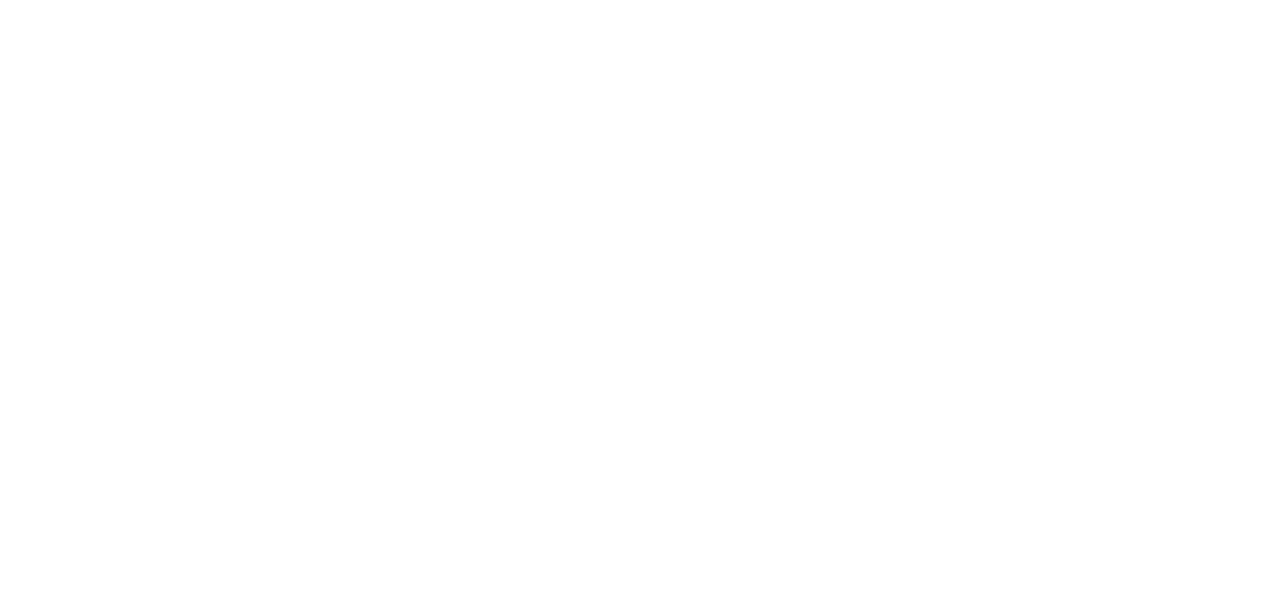
<file: contact.html>
<!DOCTYPE html>
<html>
    <head lang="fr">
      <meta charset="utf-8">
      <title> Soham </title>
      <link rel="icon" type="image/png" href="img/logo.png" />
      <meta name="viewport" content="width=device-width, initial-scale=1">
      <meta http-equiv="X-UA-Compatible" content="IE=edge">   
      <link type="text/javascript" rel="stylesheet" src="js/main.js"/>
      <script src="https://code.jquery.com/jquery-1.11.2.min.js"></script>
      <link rel="stylesheet" href="https://maxcdn.bootstrapcdn.com/bootstrap/3.3.6/css/bootstrap.min.css" integrity="sha384-1q8mTJOASx8j1Au+a5WDVnPi2lkFfwwEAa8hDDdjZlpLegxhjVME1fgjWPGmkzs7" crossorigin="anonymous">
      <script src="https://maxcdn.bootstrapcdn.com/bootstrap/3.3.6/js/bootstrap.min.js" integrity="sha384-0mSbJDEHialfmuBBQP6A4Qrprq5OVfW37PRR3j5ELqxss1yVqOtnepnHVP9aJ7xS" crossorigin="anonymous">
      </script>
      <link href="css/main.css" rel="stylesheet" type="text/css">  
    </head>

    <body>
        <div class="main">
          <div class="header">
          </div>
          <header class="navbar-fixed-top">
            <div class="container-fluid">
              <div class="row">
                <div class="col-xs-6 col-md-6">
                  <div class="row">
                    <div class="col-xs-3 col-md-3">
                      <a href="index.html"> <img class="img-responsive img-responsiveLogo" src="img/logo.png" alt="Responsive image" width="130" height="130"/> </a>
                    </div>
                  <div class="nom_association col-xs-3 col-md-3">
                    <h1> Soham </h1> 
                  </div>
                </div>
              </div>
            </div>
          </div>
            <div class="container-fluid">
              <div class="row">
                <div class="col-xs-12">
                <div class="list pull-right">
                  <ul class="nav nav-pills">
                    <!-- <li role="presentation"><a href="#"> Galerie </a></li> -->
                    <li role="presentation"><a href="index.html#intervenants"> Intervenants </a></li>
                    <li role="presentation"><a href="rita_leombruni.html"> Atelier de Rita Leaombruni </a></li>
                    <li role="presentation"><a href="beatriz_navarro.html"> Atelier de Beatriz Navarro </a></li>
                    <li role="presentation"><a href="#"> Livre d'or </a></li>
                    <li role="presentation"><a href="contact.html"> Contact &amp Reservation </a></li>
                  </ul>
                </div>
              </div>
            </div>
          </div>
          </header>   

          <div class="container-fluid">
            <div class="row">
              <div class="col-xs-12">
                <img class="img-responsive maps" src="img/maps.png" alt="Responsive image">
              </div>
            </div>
          </div>

          <div class="background_formulaire container-fluid">
            <div class="formulaire row">
                <div class="col-md-12 text-center">
                  <h2> Formulaire de contact </h2>
                  <br><br>

                  <form class="form-horizontal" name="formulaire" action="index.html" method="POST">
                    <div class="form-group">
                      <label for="name" class="col-sm-2 control-label"> Nom : </label>
                      <div class="col-sm-4">
                      <input class="form-control" type="text" placeholder="Votre nom" id="name" required>
                      </div>
                    </div>
                    <br>

                    <div class="form-group">
                      <label for="phone" class="col-sm-2 control-label"> Telephone : </label>
                      <div class="col-sm-4">
                      <input class="form-control" type="tel" placeholder="Telephone" id="phone" required>
                      </div>
                     </div>
                    <br>

                    <div class="form-group">
                      <label for="email" class="col-sm-2 control-label"> Email : </label>
                      <div class="col-sm-4">
                      <input class="form-control" type="email" placeholder="Votre adresse mail" id="email" required>
                      </div>
                    </div>
                    <br>

                    <div class="form-group">
                      <label for="message" class="col-sm-2 control-label"> Message : </label>
                      <div class="col-sm-10">
                      <textarea class="form-control" placeholder="Message :" id="message" rows="5"></textarea>
                    </div>
                      <br>
                    </div>
                      <button class="btn btn-default" type="submit">Envoyer</button>
                    </form>
                </div>
              </div>
            </div>
          </div>

          <!-- Footer -->
        <footer class="footer">
          <div class="container">
            <div class="row">
              <div class="col-md-4">
                <p> Rita Leombruni </p>
                <span class="glyphicon glyphicon-earphone aria-hidden="true""> 0684865097 </span>
                <span class="glyphicon glyphicon-envelope aria-hidden="true""> r.leombruni@gmail.com </span>
              </div>

              <div class="col-md-4">
                <p> Beatriz Navarro </p>
                <span class="glyphicon glyphicon-earphone aria-hidden="true""> 0782434328 </span>
                <span class="glyphicon glyphicon-envelope aria-hidden="true""> oaxnava@yahoo.com.mx </span>
              </div>

              <div class="col-md-4">
                <p> Gabriela Acosta Espino </p>
                <span class="glyphicon glyphicon-earphone aria-hidden="true""> 0783286359 </span>
                <span class="glyphicon glyphicon-envelope aria-hidden="true""> gacostaespino@yahoo.com.mx </span>
                <span class="glyphicon glyphicon-globe aria-hidden="true""> gabrielaacostaser.wordpress.com </span>
              </div>
            </div> <!-- /Row -->
          </div> <!-- /Container -->

            <div class="footer_prenoms container">
              <div class="row">
                <div class="col-md-4">
                  <p> Rahma Hassouna </p>
                  <span class="glyphicon glyphicon-earphone aria-hidden="true""> 0761590557 </span>
                  <span class="glyphicon glyphicon-envelope aria-hidden="true""> rahmatherapy@gmail.com </span>
                </div>

                <div class="col-md-4">
                  <p> th.jean.lledo </p>
                  <span class="glyphicon glyphicon-earphone aria-hidden="true""> 0658689442 </span>
                  <span class="glyphicon glyphicon-envelope aria-hidden="true""> th.jean.lledo@gmail.com </span>
              </div>
            </div> <!-- /container -->
          </div> <!-- /row -->
        </footer>

                <!-- Deuxieme footer -->
        <footer class="footer2">
          <div class="container-fluid">
            <div class="row">
              <div class="col-md-12 text-center">
                <p> Copyright &copy; 2016 Soham &#150; LES ONDINES 19, Rue Saint-Bazile &#150; Marseille (Ligne 1 &#150; Station Réformés-Canebière) </p>
              </div>
            </div>
          </div>
        </footer>
    </body>
</html>
</file>
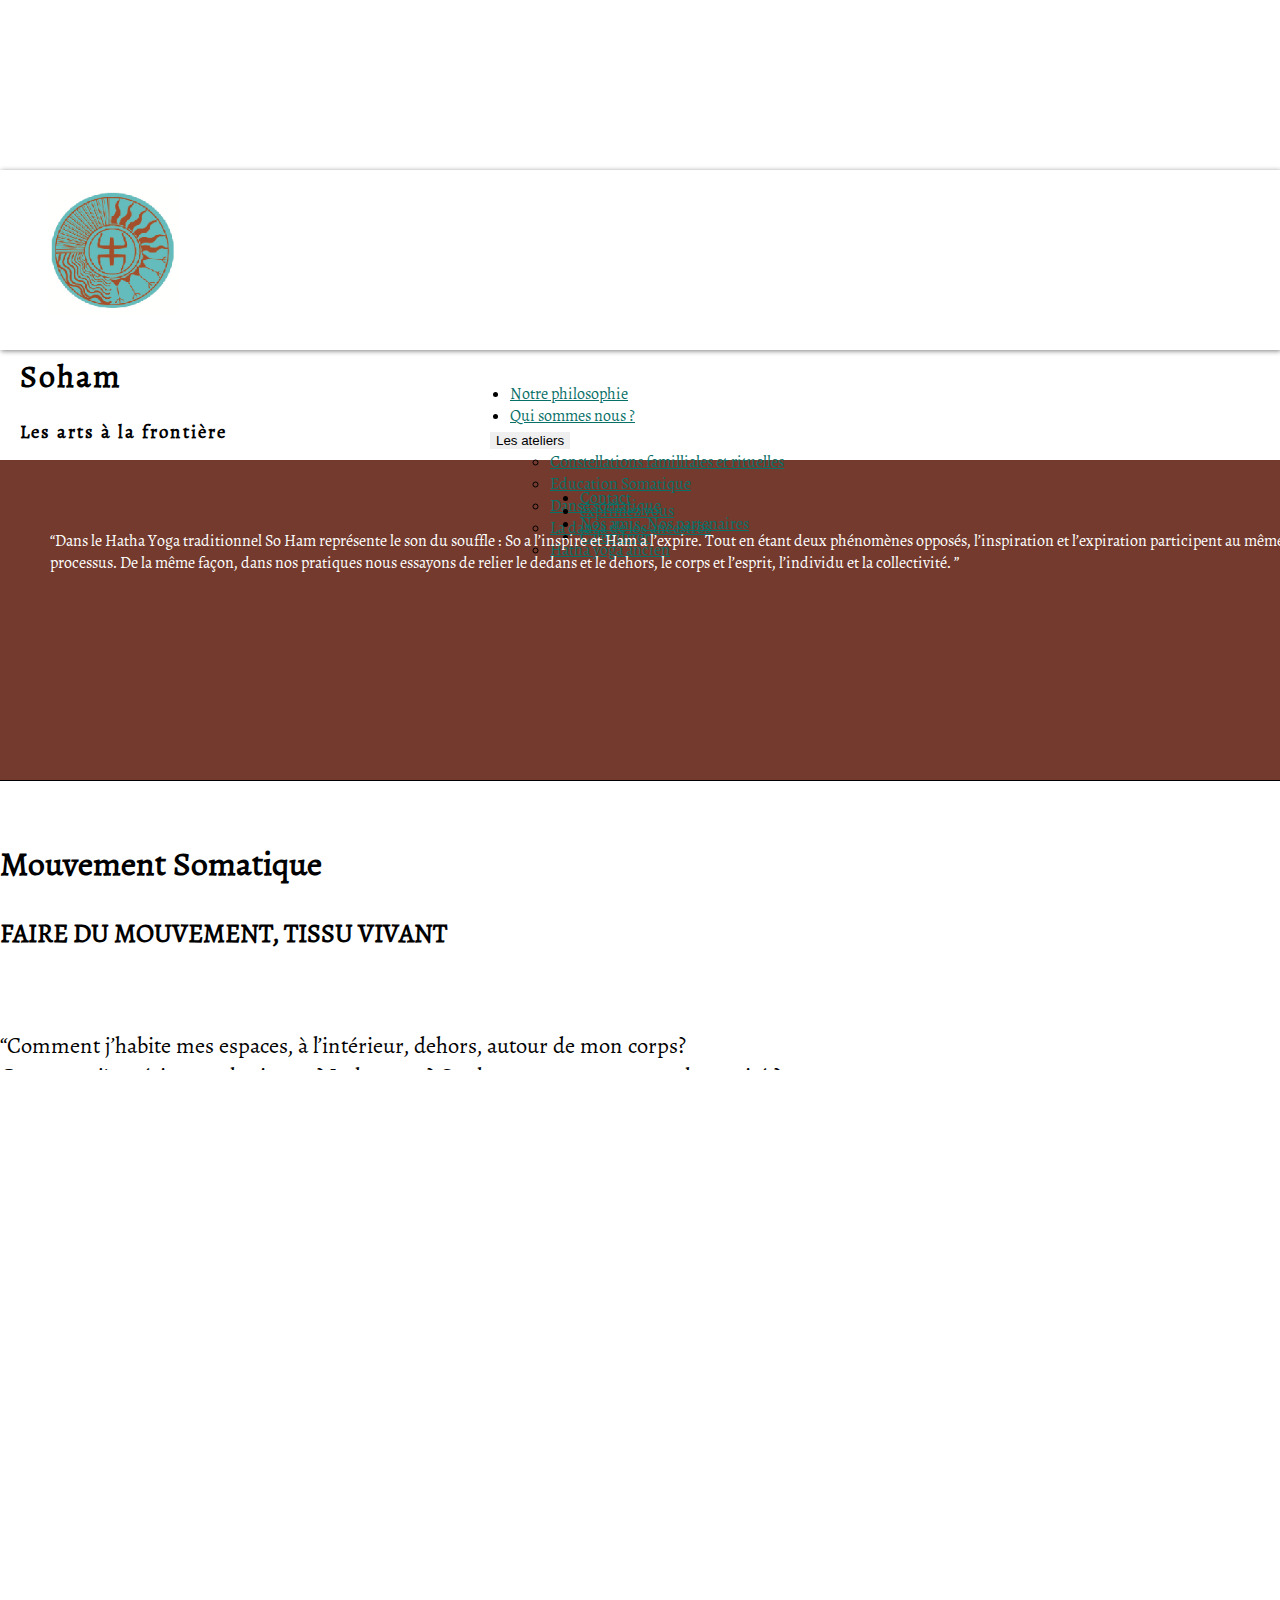
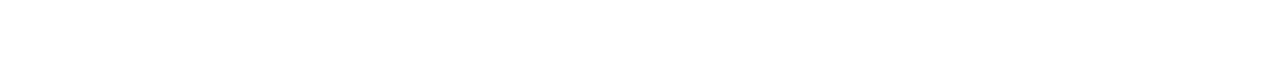
<file: mouvement_somatique.html>
<!DOCTYPE html>
<html>
    <head lang="fr">
      <meta charset="utf-8">
      <title> Soham </title>
      <link rel="icon" type="image/png" href="img/logo.png" />
      <meta name="viewport" content="width=device-width, initial-scale=1">
      <meta http-equiv="X-UA-Compatible" content="IE=edge">   
      <link type="text/javascript" rel="stylesheet" src="js/main.js"/>
      <script src="https://code.jquery.com/jquery-1.11.2.min.js"></script>
      <link rel="stylesheet" href="https://maxcdn.bootstrapcdn.com/bootstrap/3.3.6/css/bootstrap.min.css" integrity="sha384-1q8mTJOASx8j1Au+a5WDVnPi2lkFfwwEAa8hDDdjZlpLegxhjVME1fgjWPGmkzs7" crossorigin="anonymous">
      <script src="https://maxcdn.bootstrapcdn.com/bootstrap/3.3.6/js/bootstrap.min.js" integrity="sha384-0mSbJDEHialfmuBBQP6A4Qrprq5OVfW37PRR3j5ELqxss1yVqOtnepnHVP9aJ7xS" crossorigin="anonymous">
      </script>
      <link href="css/main.css" rel="stylesheet" type="text/css">  
      <link href="css/mouvement_somatique.css" rel="stylesheet" type="text/css">  
    </head>

    <body>
        <div class="main">
          <header class="navbar-fixed-top">
            <div class="container-fluid">
              <div class="row">
                <div class="col-xs-6 col-md-6">
                  <div class="row">
                    <div class="col-xs-3 col-md-3">
                      <a href="index.html"> <img class="img-responsive img-responsiveLogo" src="img/logo.png" alt="Responsive image" width="130" height="130"/> </a>
                    </div>
                    <div class="nom_association col-xs-3 col-md-5">
                    <h1> Soham </h1> 
                      <h3> Les arts à la frontière </h3>
                  </div>
                </div>
              </div>
            </div>
          </div>
            <div class="container-fluid">
              <div class="row">
                <div class="col-xs-12">
                  <div class="list">
                    <ul class="nav nav-pills">
                    <!-- <li role="presentation"><a href="#"> Galerie </a></li> -->
                      <li class="lien" role="presentation"><a href="#"> Notre philosophie </a></li>
                      <li role="presentation"><a href="rita_leombruni.html"> Qui sommes nous ? </a></li>
                      <div class="dropdown">
                        <button class="btn btn-default dropdown-toggle" type="button" id="dropdownMenu1" data-toggle="dropdown" aria-haspopup="true" aria-expanded="true">
                        Les ateliers
                      <span class="caret"></span>
                      </button>
                      <ul class="dropdown-menu" aria-labelledby="dropdownMenu1">
                        <li><a href="#">Constellations familliales et rituelles</a></a></li>
                        <li><a href="mouvement_somatique.html">Education Somatique</a></li>
                        <li><a href="#">Danse somatique</a></li>
                        <li><a href="#">La danza de los ancestros</a></li>
                        <li><a href="#">Hatha yoga ancien</a></li>
                      </ul>
                    </div>
                    <li class="test"> <a href="#"> Calendrier </a></li>
                    <li class="test"> <a href="#"> Nos amis, Nos partenaires </a></li>
                    <li class="test"> <a href="#"> exprimez vous</a></li>
                    <li class="test"> <a href="#"> Contact </a></li>

                  </ul>
                </div>
              </div>
            </div>
          </div>
          </header>  

          <div class="container-fluid citation">
            <div class="row">
              <div class="col-sm-5 col-md-7">
                  <q>Dans le Hatha Yoga traditionnel So Ham représente le son du souffle : So a l’inspire et Ham a l’expire. Tout en étant deux phénomènes opposés, l’inspiration et l’expiration participent au même processus. De la même façon, dans nos pratiques nous essayons de relier le dedans et le dehors, le corps et l’esprit, l’individu et la collectivité. </q>
                    <br />
              </div>
            </div>
          </div>
                        <!-- Présentation -->
          <div class="presentation_mouvement_somatique page-header">
            <div class="container-fluid">
              <div class="row">
                <div class="titre col-sm-11 text-center">
                  <h2> Mouvement Somatique </h2>
                </div> 
              </div>
            </div>
            <div class="container-fluid">
              <div class="row">
                <div class="description_mouvement_somatique col-md-offset-2 col-sm-8">
                <h3> FAIRE DU MOUVEMENT, TISSU VIVANT </h3>
                <br>
                  <p>
                     <q>Comment j’habite mes espaces, à l’intérieur, dehors, autour de mon corps? <br>
                     Comment j'expérimente la vitesse ? La lenteur ? Quel est mon rapport avec la gravité ? <br>
                     Comment le mouvement me transforme en flux? <br>
                     L’objectif d’atelier, est d'explorer des questions centrées autour du mouvement et son rapport avec l'espace, le temps et les autres. Il s’agit d’une pratique d’attention dynamique, où l’autonomie du corps prend l’espace.   A travers le mouvement, le toucher, l’image anatomique et la réflexion autour du corps vivant et créatif. Nous allons explorer les sensations pendant l’action, ainsi que le lien entre le ressenti et l’agir. Comment l’expression de notre action dans le monde s'appui dans notre sensation profonde d'être biologique.</q> <br><br> 

                     Beatriz Navarro.<br>
                     Danseuse et chorégraphe mexicaine, enseignante de Danse Contemporaine et Educatrice du Mouvement Somatique pour le Body Mind Movement, Pittsburg E.U.
                  </p>
                </div>   
              </div>  
            </div>  
          </div>

        <!-- Footer -->
        <footer class="footer_mouvement_somatique">
          <div class="container">
            <div class="row">
              <div class="col-sm-4 col-xs-6">
                <p> Rita Leombruni </p>
                <span class="glyphicon glyphicon-earphone"> 0684865097 </span>
                <span class="glyphicon glyphicon-envelope"> r.leombruni@gmail.com </span>
              </div>
                <div class="col-sm-4 col-xs-6">
                  <p>Beatriz Navarro </p>
                  <span class="glyphicon glyphicon-earphone"> 0782434328 </span>
                  <span class="glyphicon glyphicon-envelope"> oaxnava@yahoo.com.mx </span>
                </div>
              </div> <!-- /Row -->
            </div> <!-- /Container -->
        </footer>

                <!-- Deuxieme footer -->
        <footer class="footer2">
          <div class="container">
            <div class="row">
              <div class="text-center col-xs-12">
                <address> Copyright &copy; 2016 &#150; Soham </address>
              </div>
            </div>
          </div>
        </footer>
        <script type="text/javascript" src="js/jquery.fluidContentScroller.js"></script>
        <script type="text/javascript">
            $(window).scroll(function()
            {
              $("header").fadeOut("slow");
            });
        </script>
    </body>
</html>
</file>
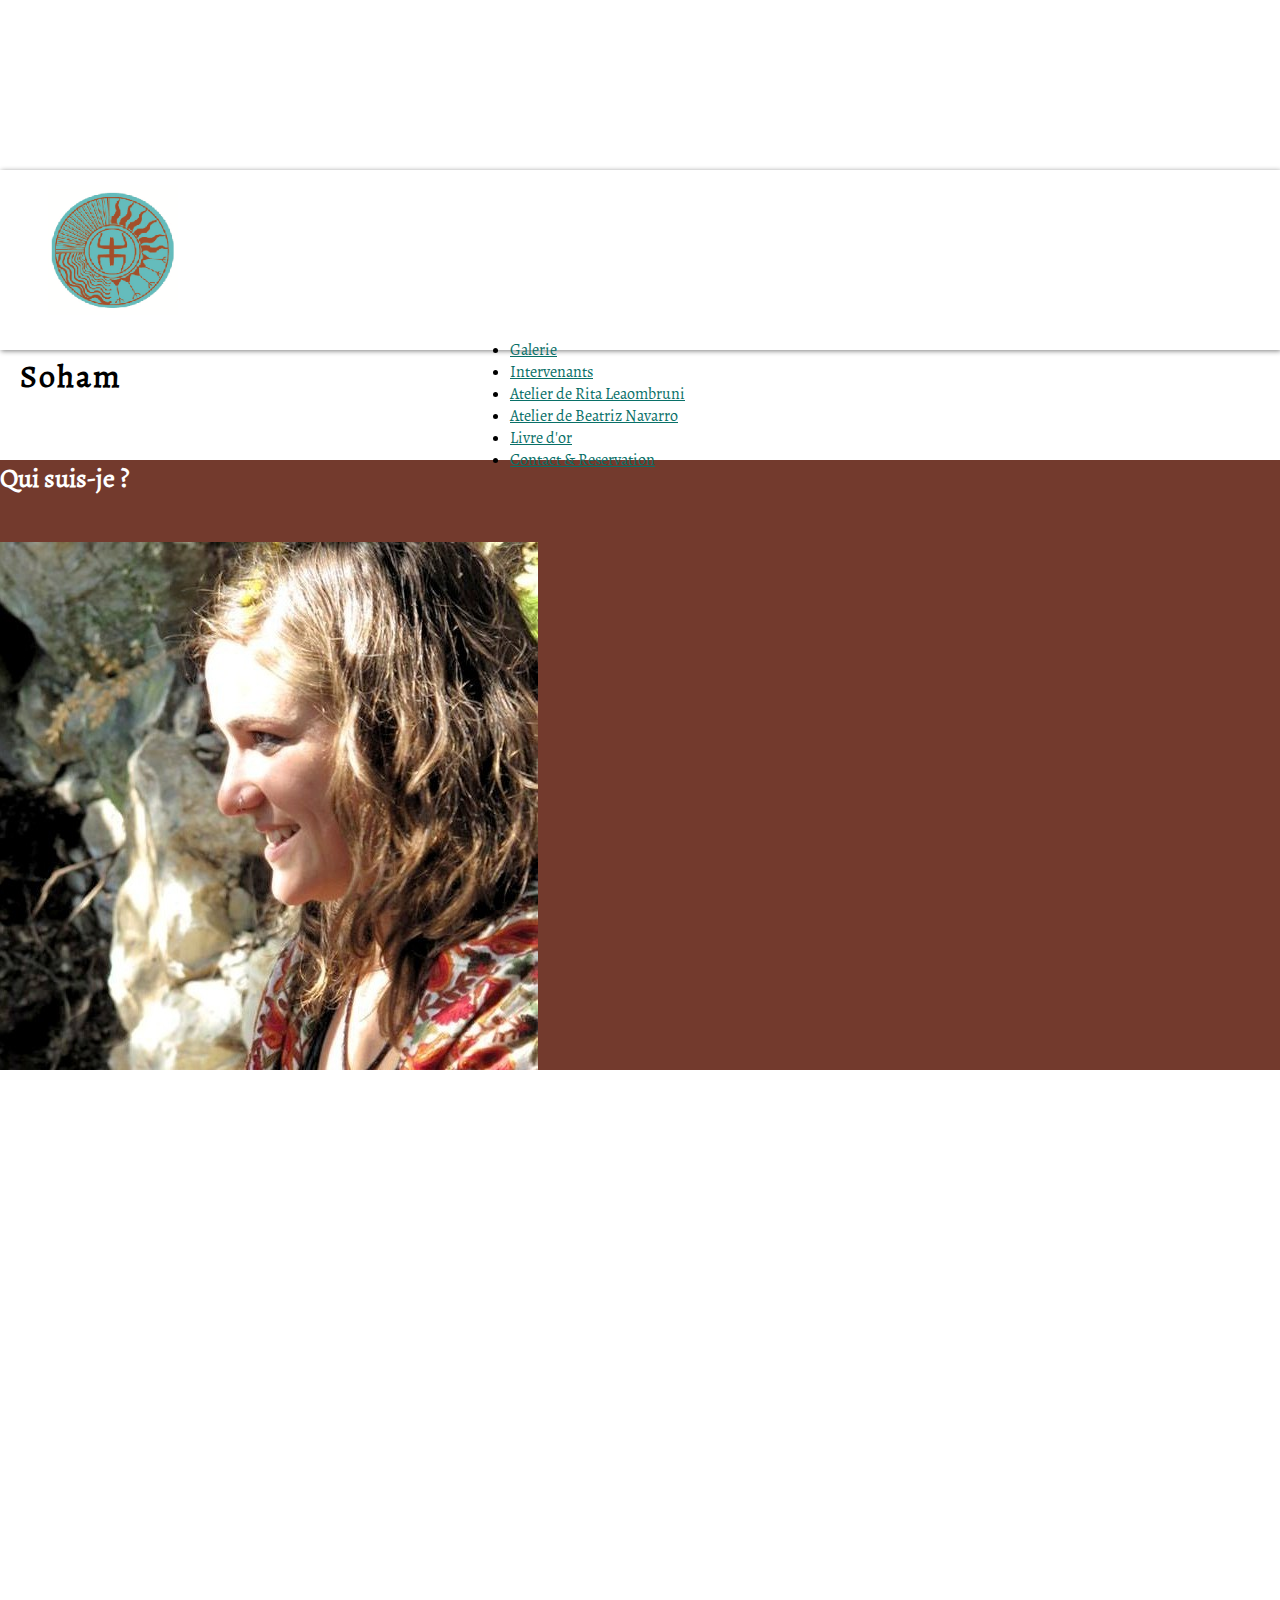
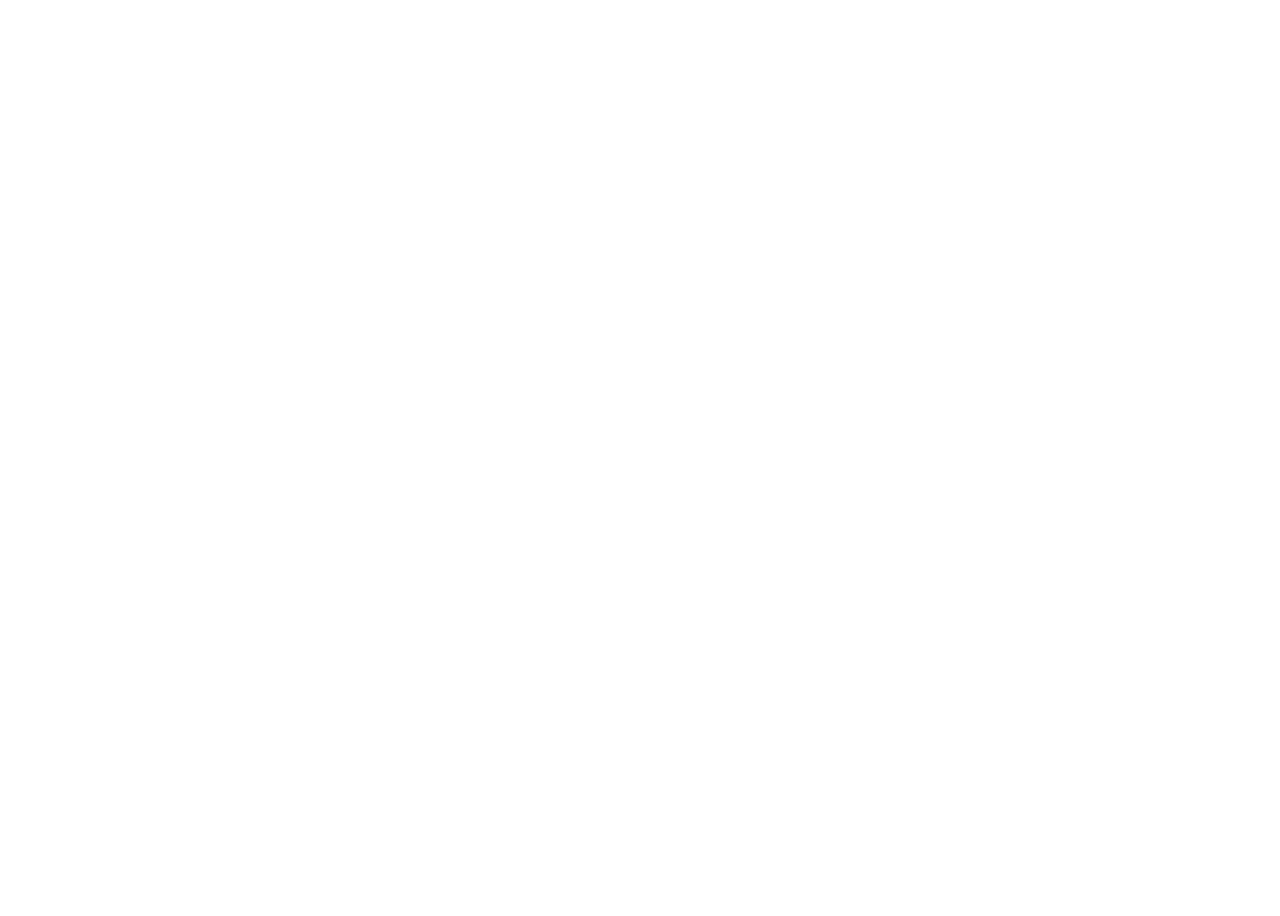
<file: rita_leombruni.html>
<!DOCTYPE html>
<html>
    <head lang="fr">
      <meta charset="utf-8">
      <title> Soham </title>
      <link rel="icon" type="image/png" href="img/logo.png" />
      <meta name="viewport" content="width=device-width, initial-scale=1">
      <meta http-equiv="X-UA-Compatible" content="IE=edge">   
      <link type="text/javascript" rel="stylesheet" src="js/main.js"/>
      <script src="https://code.jquery.com/jquery-1.11.2.min.js"></script>
      <link rel="stylesheet" href="https://maxcdn.bootstrapcdn.com/bootstrap/3.3.6/css/bootstrap.min.css" integrity="sha384-1q8mTJOASx8j1Au+a5WDVnPi2lkFfwwEAa8hDDdjZlpLegxhjVME1fgjWPGmkzs7" crossorigin="anonymous">
      <script src="https://maxcdn.bootstrapcdn.com/bootstrap/3.3.6/js/bootstrap.min.js" integrity="sha384-0mSbJDEHialfmuBBQP6A4Qrprq5OVfW37PRR3j5ELqxss1yVqOtnepnHVP9aJ7xS" crossorigin="anonymous">
      </script>
      <link href="css/main.css" rel="stylesheet" type="text/css">  
    </head>

    <body>
        <div class="main">
          <div class="header">
          </div>
          <header class="navbar-fixed-top">
            <div class="container-fluid">
              <div class="row">
                <div class="col-xs-6 col-md-6">
                  <div class="row">
                    <div class="col-xs-3 col-md-3">
                      <a href="index.html"> <img class="img-responsive img-responsiveLogo" src="img/logo.png" alt="Responsive image" width="130" height="130"/> </a>
                    </div>
                  <div class="nom_association col-xs-3 col-md-3">
                    <h1> Soham </h1> 
                  </div>
                </div>
              </div>
            </div>
          </div>
            <div class="container-fluid">
              <div class="row">
                <div class="col-xs-12">
                <div class="list pull-right">
                  <ul class="nav nav-pills">
                      <li role="presentation"><a href="#"> Galerie </a></li>
                    <li role="presentation"><a href="index.html#intervenants"> Intervenants </a></li>
                    <li role="presentation"><a href="rita_leombruni.html"> Atelier de Rita Leaombruni </a></li>
                    <li role="presentation"><a href="beatriz_navarro.html"> Atelier de Beatriz Navarro </a></li>
                    <li role="presentation"><a href="#"> Livre d'or </a></li>
                    <li role="presentation"><a href="contact.html"> Contact &amp Reservation </a></li>
                  </ul>
                </div>
              </div>
            </div>
          </div>
          </header>  
        </div> <!-- /main -->

        <div class="container-fluid container_rita">
          <div class="row">
            <div class="col-sm-12">
              <h2 class="text-center"> Qui suis-je ?  </h2>
            </div>
          </div> <!-- Row -->
          <br>
            <div class="row">
              <div class="col-sm-3">
                <img class="img-responsive img-rounded" src="img/rita_leombruni.jpg" alt="Responsive image">
              </div>
            <div class="para col-sm-7">
              <p>
               RITA LEOMBRUNI : 
                  J'ai obtenu un Master 2 en Anthropologie de la Santé à l’École des Hautes Études en Sciences Sociales de Marseille avec un mémoire sur  les interactions entre  médecins et chamanes dans une réserve indigène au Brésil. Après de nombreux voyages en Amazonie brésilienne, où j'ai observé les techniques locales de soins, je me suis formée en Constellations Familiales et Rituelles® avec Marco Massignan, thérapeute, écrivain et chercheur indépendant, considéré par beaucoup un des plus grands spécialistes des sociétés indigènes d’Amérique du Nord et du chamanisme. J'ai traduit en français son ouvrage : Constellations Rituelles. Chamanisme et représentations systémiques : une voie spirituelle, publié en 2013 aux Éditions Quintessence et organisé des séminaires animés par l’auteur, où j'étais interprète. 
                  En 2015 je me suis formée en Hatha Yoga à l’école Abhi Yoga d’Aix-en-Provence où  je poursuis une formation plus approfondie. En 2015, j'ai créé l’association Soham avec Beatriz Navarro et d'autre intervenants en realisant un reve. Je travaille actuellememt aux Baumettes  a Marseille.
              <br>
            </div>
     
          </div> <!-- /Row -->
          <br>
          <iframe class="embed-responsive-item" width="100%" height="515" src="https://www.youtube.com/embed/Sga3wuT5FjM" allowfullscreen>
          </iframe>
        </div> <!-- /Container_rita -->
        
          <!-- Footer -->
        <footer class="footer">
          <div class="container">
            <div class="row">
              <div class="col-md-4">
                <p> Rita Leombruni </p>
                <span class="glyphicon glyphicon-earphone pull-left"> 0684865097 </span>
                <span class="glyphicon glyphicon-envelope pull-left"> r.leombruni@gmail.com </span>
              </div>

              <div class="col-md-4">
                <p> Beatriz Navarro </p>
                <span class="glyphicon glyphicon-earphone pull-left"> 0782434328 </span>
                <span class="glyphicon glyphicon-envelope pull-left"> oaxnava@yahoo.com.mx </span>
              </div>

              <div class="col-md-4">
                <p> Gabriela Acosta Espino </p>
                <span class="glyphicon glyphicon-earphone pull-left"> 0783286359 </span>
                <span class="glyphicon glyphicon-envelope pull-left"> gacostaespino@yahoo.com.mx </span>
                <span class="glyphicon glyphicon-globe pull-left"> gabrielaacostaser.wordpress.com </span>
              </div>
            </div> <!-- /Row -->
          </div> <!-- /Container -->

            <div class="footer_prenoms container">
              <div class="row">
                <div class="col-md-4">
                  <p> Rahma Hassouna </p>
                  <span class="glyphicon glyphicon-earphone pull-left"> 0761590557 </span>
                  <span class="glyphicon glyphicon-envelope pull-left"> rahmatherapy@gmail.com </span>
                </div>

                <div class="col-md-4">
                  <p> th.jean.lledo </p>
                  <span class="glyphicon glyphicon-earphone pull-left"> 0658689442 </span>
                  <span class="glyphicon glyphicon-envelope pull-left"> th.jean.lledo@gmail.com </span>
              </div>
            </div> <!-- /container -->
          </div> <!-- /row -->
        </footer>

                <!-- Deuxieme footer -->
        <footer class="footer2">
          <div class="container-fluid">
            <div class="row">
              <div class="col-md-12 text-center">
                <p> Copyright &copy; 2016 Soham &#150; LES ONDINES 19, Rue Saint-Bazile &#150; Marseille (Ligne 1 &#150; Station Réformés-Canebière) </p>
              </div>
            </div>
          </div>
        </footer>
    </body>
</html>
</file>
<file: css/main.css>
@font-face
{
	font-family: 'alegreya';
	src: url('../fonts/Alegreya-Regular.otf') format('truetype');
}

html,body
{
	height: 100%;
	width: 100%;
	padding: 0;
	margin: 0;
	overflow-x: hidden;
	font-family: alegreya, serif, Arial;
}
body
{
	padding-top: 170px;
}

/* Small devices (tablets,phones) */
@media all and (max-width: 768px){
	.nom_association
	{
		display: none;
		margin-top: -50px;
	}

	.img-responsiveLogo
	{
		display: none;
		margin-top: -50px;
	}
	.list
	{
		margin-top: 100px;
		margin-left: -250px; 
	}
	.list ul li
	{
		margin-right: -20px;
	}
	.navbar-fixed-top
	{
		height: 100px;
	}

	body
	{
		padding-top: 100px;
	}
	.footer
	{
		display: none;
	}

}

/* Header */

header
{
	margin-bottom: 110px;
	display: block;
	background-color: white;
	width: 100%;
	box-shadow: 1px 1px 5px grey;
	height: 180px;
}
.nom_association
{
	margin-top: 33px;
	letter-spacing: 2px;
	margin-left: 20px;
}

.img-responsiveLogo
{
	margin-top: 15px;	
	margin-left: 48px;
}

.nav
{
	margin-left: 470px;
	margin-top: -80px;
}

.nav li
{
	font-size: 1em;
}

.nav li a:hover
{
	color: #E54C82;
	text-decoration: none;
}

.nav li a
{
	color: #097068;
}

.btn-default
{
	margin-left: -20px;
	border: transparent;
	margin-top: 5px;
}

.test
{
	margin-top: -35px;
	margin-left: 70px;
}

	/* Index */

span
{
	margin-top: 15px;
}

.main
{
	background-color: white;
}

cite
{
	color: white;
}

.citation
{
	background-color: #733A2D; /* Marron legerement foncé*/
	height: 250px;
	width: 100%;
	padding-top: 70px;
	padding-left: 50px;
	font-size: 1em;
	border-bottom: 1px solid black;
}

.citation q
{
	margin-top: 300px;
	color: white;
}

.titre
{
	margin-bottom: 20px;
}

.presentation
{
	width: 100%;
	height: 300px;
	margin-top: 60px;
	font-size: 1.4em;
}


#intervenants
{
	background-color: #3F1F1C;
	padding: 50px;
	font-size: 1.3em;
	border-top: 1px solid black;
}

#intervenants h2
{
	color: #65BCBC;
	font-size: 1.9em;
	margin-bottom: 60px;
	margin-top: -10px;
	text-shadow: 1px 1px black;
}

.calendrier h3
{
	color: #65BCBC;
	font-size: 1.9em;
}

.calendrier
{
	color: white;
}

.titre_calendrier
{
	text-decoration: underline;
	fotn
}

/*  Contact */

.formulaire
{
	min-height: 80vh;
}

.background_formulaire
{
	width: 100%;
	min-height: 60%;
	background-color: #301712;
}

.formulaire h2, label
{
	color: #A2D5C5; /* Vert turquoise du logo */
}

.maps
{
	min-width: 100%;
	border-top: 1px solid black;
	margin: 0;
}

/* Espace personnel Beatriz */

.photo_beatriz
{
	background-image: url('img/navarro.png');
	background-repeat: no-repeat;
	z-index: 5;
}

.container_beatriz
{
	background-color: #733A2D;
	height: 500px;
	width: 100%;
	color: white;
	font-size: 1.3em;
	margin-top: 85px;
}

.container_beatriz .thumbnail
{
	padding: 0;
	height: 60%;
	width: 60%;
	margin-top: 100px;
}

.description_beatriz
{
	margin-top:50px;
}

.description_beatriz p
{
	width: 80%;
	margin-left: -100px;
}	

.titre_atelier
{
	font-size: 1.3em;
	margin-left: -5px;
}

/* Espace personnel Rita */

.container_rita
{
	background-color: #733A2D;
	min-height: 100%;
	color: white;
	font-size: 1.1em;
	margin-top: 10px;
}

.container_rita .thumbnail
{
	padding: 0;
	height: 60%;
	width: 60%;
	margin-top: 100px;
}

.description_rita
{
	margin-top: 50px;
	width: 70%;
	min-height: 100%;
}

.description_rita p
{
	margin-left: -100px;

}

.para p
{
	font-size: 1.2em
}

/* Footer */

.footer
{
	min-height: 20%;
	width: 100%;
	background-color: #097069; /* #A2D5C5;  Vert turquoise du logo */
	bottom: 0;
	font-size: 1em;
	padding-top: 20px;
}

.footer p
 {
 	border-bottom: 1px black solid;
 	color: black;
 }

.footer span
{
	font-size: 0.9em;
	color: black;
}

.footer_span
{
	font-size: 0.9em;
	color: black;
}

/* Deuxieme footer */

.footer2
{
	width: 100%;
	bottom: 0;
	font-size: 1em;
	color: black;
	background-color: #097068;
	padding-top: 30px;
}

.glyphicon
{
	margin-right: 45px;
}
.glyphicon a
{
	text-decoration: none;
	color: black;
}

.glyphicon a:hover
{
	color: #E54C82;
}
</file>
<file: calendar/bower_components/bootstrap/docs/assets/js/google-code-prettify/prettify.css>
.com { color: #93a1a1; }
.lit { color: #195f91; }
.pun, .opn, .clo { color: #93a1a1; }
.fun { color: #dc322f; }
.str, .atv { color: #D14; }
.kwd, .prettyprint .tag { color: #1e347b; }
.typ, .atn, .dec, .var { color: teal; }
.pln { color: #48484c; }

.prettyprint {
  padding: 8px;
  background-color: #f7f7f9;
  border: 1px solid #e1e1e8;
}
.prettyprint.linenums {
  -webkit-box-shadow: inset 40px 0 0 #fbfbfc, inset 41px 0 0 #ececf0;
     -moz-box-shadow: inset 40px 0 0 #fbfbfc, inset 41px 0 0 #ececf0;
          box-shadow: inset 40px 0 0 #fbfbfc, inset 41px 0 0 #ececf0;
}

/* Specify class=linenums on a pre to get line numbering */
ol.linenums {
  margin: 0 0 0 33px; /* IE indents via margin-left */
}
ol.linenums li {
  padding-left: 12px;
  color: #bebec5;
  line-height: 20px;
  text-shadow: 0 1px 0 #fff;
}
</file>
<file: css/mouvement_somatique.css>
.presentation_mouvement_somatique
{
	width: 100%;
	height: 600px;
	margin-top: 60px;
	font-size: 1.4em;
}

.footer_mouvement_somatique
{
	min-height: 20%;
	width: 100%;
	background-color: #097069; /* #A2D5C5;  Vert turquoise du logo */
	bottom: 0;
	font-size: 1em;
	padding-top: 20px;
	border-top: #5E5E5E 1px solid;
}

.footer_mouvement_somatique p
 {
 	border-bottom: 1px black solid;
 	color: black;
 }

.footer_mouvement_somatique span
{
	font-size: 0.9em;
	color: black;
}
</file>
<file: calendar/bower_components/bootstrap/docs/assets/css/docs.css>
/* Add additional stylesheets below
-------------------------------------------------- */
/*
  Bootstrap's documentation styles
  Special styles for presenting Bootstrap's documentation and examples
*/



/* Body and structure
-------------------------------------------------- */

body {
  position: relative;
  padding-top: 40px;
}

/* Code in headings */
h3 code {
  font-size: 14px;
  font-weight: normal;
}



/* Tweak navbar brand link to be super sleek
-------------------------------------------------- */

body > .navbar {
  font-size: 13px;
}

/* Change the docs' brand */
body > .navbar .brand {
  padding-right: 0;
  padding-left: 0;
  margin-left: 20px;
  float: right;
  font-weight: bold;
  color: #000;
  text-shadow: 0 1px 0 rgba(255,255,255,.1), 0 0 30px rgba(255,255,255,.125);
  -webkit-transition: all .2s linear;
     -moz-transition: all .2s linear;
          transition: all .2s linear;
}
body > .navbar .brand:hover {
  text-decoration: none;
  text-shadow: 0 1px 0 rgba(255,255,255,.1), 0 0 30px rgba(255,255,255,.4);
}


/* Sections
-------------------------------------------------- */

/* padding for in-page bookmarks and fixed navbar */
section {
  padding-top: 30px;
}
section > .page-header,
section > .lead {
  color: #5a5a5a;
}
section > ul li {
  margin-bottom: 5px;
}

/* Separators (hr) */
.bs-docs-separator {
  margin: 40px 0 39px;
}

/* Faded out hr */
hr.soften {
  height: 1px;
  margin: 70px 0;
  background-image: -webkit-linear-gradient(left, rgba(0,0,0,0), rgba(0,0,0,.1), rgba(0,0,0,0));
  background-image:    -moz-linear-gradient(left, rgba(0,0,0,0), rgba(0,0,0,.1), rgba(0,0,0,0));
  background-image:     -ms-linear-gradient(left, rgba(0,0,0,0), rgba(0,0,0,.1), rgba(0,0,0,0));
  background-image:      -o-linear-gradient(left, rgba(0,0,0,0), rgba(0,0,0,.1), rgba(0,0,0,0));
  border: 0;
}



/* Jumbotrons
-------------------------------------------------- */

/* Base class
------------------------- */
.jumbotron {
  position: relative;
  padding: 40px 0;
  color: #fff;
  text-align: center;
  text-shadow: 0 1px 3px rgba(0,0,0,.4), 0 0 30px rgba(0,0,0,.075);
  background: #020031; /* Old browsers */
  background: -moz-linear-gradient(45deg,  #020031 0%, #6d3353 100%); /* FF3.6+ */
  background: -webkit-gradient(linear, left bottom, right top, color-stop(0%,#020031), color-stop(100%,#6d3353)); /* Chrome,Safari4+ */
  background: -webkit-linear-gradient(45deg,  #020031 0%,#6d3353 100%); /* Chrome10+,Safari5.1+ */
  background: -o-linear-gradient(45deg,  #020031 0%,#6d3353 100%); /* Opera 11.10+ */
  background: -ms-linear-gradient(45deg,  #020031 0%,#6d3353 100%); /* IE10+ */
  background: linear-gradient(45deg,  #020031 0%,#6d3353 100%); /* W3C */
  filter: progid:DXImageTransform.Microsoft.gradient( startColorstr='#020031', endColorstr='#6d3353',GradientType=1 ); /* IE6-9 fallback on horizontal gradient */
  -webkit-box-shadow: inset 0 3px 7px rgba(0,0,0,.2), inset 0 -3px 7px rgba(0,0,0,.2);
     -moz-box-shadow: inset 0 3px 7px rgba(0,0,0,.2), inset 0 -3px 7px rgba(0,0,0,.2);
          box-shadow: inset 0 3px 7px rgba(0,0,0,.2), inset 0 -3px 7px rgba(0,0,0,.2);
}
.jumbotron h1 {
  font-size: 80px;
  font-weight: bold;
  letter-spacing: -1px;
  line-height: 1;
}
.jumbotron p {
  font-size: 24px;
  font-weight: 300;
  line-height: 1.25;
  margin-bottom: 30px;
}

/* Link styles (used on .masthead-links as well) */
.jumbotron a {
  color: #fff;
  color: rgba(255,255,255,.5);
  -webkit-transition: all .2s ease-in-out;
     -moz-transition: all .2s ease-in-out;
          transition: all .2s ease-in-out;
}
.jumbotron a:hover {
  color: #fff;
  text-shadow: 0 0 10px rgba(255,255,255,.25);
}

/* Download button */
.masthead .btn {
  padding: 19px 24px;
  font-size: 24px;
  font-weight: 200;
  color: #fff; /* redeclare to override the `.jumbotron a` */
  border: 0;
  -webkit-border-radius: 6px;
     -moz-border-radius: 6px;
          border-radius: 6px;
  -webkit-box-shadow: inset 0 1px 0 rgba(255,255,255,.1), 0 1px 5px rgba(0,0,0,.25);
     -moz-box-shadow: inset 0 1px 0 rgba(255,255,255,.1), 0 1px 5px rgba(0,0,0,.25);
          box-shadow: inset 0 1px 0 rgba(255,255,255,.1), 0 1px 5px rgba(0,0,0,.25);
  -webkit-transition: none;
     -moz-transition: none;
          transition: none;
}
.masthead .btn:hover {
  -webkit-box-shadow: inset 0 1px 0 rgba(255,255,255,.1), 0 1px 5px rgba(0,0,0,.25);
     -moz-box-shadow: inset 0 1px 0 rgba(255,255,255,.1), 0 1px 5px rgba(0,0,0,.25);
          box-shadow: inset 0 1px 0 rgba(255,255,255,.1), 0 1px 5px rgba(0,0,0,.25);
}
.masthead .btn:active {
  -webkit-box-shadow: inset 0 2px 4px rgba(0,0,0,.1), 0 1px 0 rgba(255,255,255,.1);
     -moz-box-shadow: inset 0 2px 4px rgba(0,0,0,.1), 0 1px 0 rgba(255,255,255,.1);
          box-shadow: inset 0 2px 4px rgba(0,0,0,.1), 0 1px 0 rgba(255,255,255,.1);
}


/* Pattern overlay
------------------------- */
.jumbotron .container {
  position: relative;
  z-index: 2;
}
.jumbotron:after {
  content: '';
  display: block;
  position: absolute;
  top: 0;
  right: 0;
  bottom: 0;
  left: 0;
  background: url(../img/bs-docs-masthead-pattern.png) repeat center center;
  opacity: .4;
}
@media
only screen and (-webkit-min-device-pixel-ratio: 2),
only screen and (   min--moz-device-pixel-ratio: 2),
only screen and (     -o-min-device-pixel-ratio: 2/1) {

  .jumbotron:after {
    background-size: 150px 150px;
  }

}

/* Masthead (docs home)
------------------------- */
.masthead {
  padding: 70px 0 80px;
  margin-bottom: 0;
  color: #fff;
}
.masthead h1 {
  font-size: 120px;
  line-height: 1;
  letter-spacing: -2px;
}
.masthead p {
  font-size: 40px;
  font-weight: 200;
  line-height: 1.25;
}

/* Textual links in masthead */
.masthead-links {
  margin: 0;
  list-style: none;
}
.masthead-links li {
  display: inline;
  padding: 0 10px;
  color: rgba(255,255,255,.25);
}

/* Social proof buttons from GitHub & Twitter */
.bs-docs-social {
  padding: 15px 0;
  text-align: center;
  background-color: #f5f5f5;
  border-top: 1px solid #fff;
  border-bottom: 1px solid #ddd;
}

/* Quick links on Home */
.bs-docs-social-buttons {
  margin-left: 0;
  margin-bottom: 0;
  padding-left: 0;
  list-style: none;
}
.bs-docs-social-buttons li {
  display: inline-block;
  padding: 5px 8px;
  line-height: 1;
  *display: inline;
  *zoom: 1;
}

/* Subhead (other pages)
------------------------- */
.subhead {
  text-align: left;
  border-bottom: 1px solid #ddd;
}
.subhead h1 {
  font-size: 60px;
}
.subhead p {
  margin-bottom: 20px;
}
.subhead .navbar {
  display: none;
}



/* Marketing section of Overview
-------------------------------------------------- */

.marketing {
  text-align: center;
  color: #5a5a5a;
}
.marketing h1 {
  margin: 60px 0 10px;
  font-size: 60px;
  font-weight: 200;
  line-height: 1;
  letter-spacing: -1px;
}
.marketing h2 {
  font-weight: 200;
  margin-bottom: 5px;
}
.marketing p {
  font-size: 16px;
  line-height: 1.5;
}
.marketing .marketing-byline {
  margin-bottom: 40px;
  font-size: 20px;
  font-weight: 300;
  line-height: 1.25;
  color: #999;
}
.marketing-img {
  display: block;
  margin: 0 auto 30px;
  max-height: 145px;
}



/* Footer
-------------------------------------------------- */

.footer {
  text-align: center;
  padding: 30px 0;
  margin-top: 70px;
  border-top: 1px solid #e5e5e5;
  background-color: #f5f5f5;
}
.footer p {
  margin-bottom: 0;
  color: #777;
}
.footer-links {
  margin: 10px 0;
}
.footer-links li {
  display: inline;
  padding: 0 2px;
}
.footer-links li:first-child {
  padding-left: 0;
}



/* Special grid styles
-------------------------------------------------- */

.show-grid {
  margin-top: 10px;
  margin-bottom: 20px;
}
.show-grid [class*="span"] {
  background-color: #eee;
  text-align: center;
  -webkit-border-radius: 3px;
     -moz-border-radius: 3px;
          border-radius: 3px;
  min-height: 40px;
  line-height: 40px;
}
.show-grid [class*="span"]:hover {
  background-color: #ddd;
}
.show-grid .show-grid {
  margin-top: 0;
  margin-bottom: 0;
}
.show-grid .show-grid [class*="span"] {
  margin-top: 5px;
}
.show-grid [class*="span"] [class*="span"] {
  background-color: #ccc;
}
.show-grid [class*="span"] [class*="span"] [class*="span"] {
  background-color: #999;
}



/* Mini layout previews
-------------------------------------------------- */
.mini-layout {
  border: 1px solid #ddd;
  -webkit-border-radius: 6px;
     -moz-border-radius: 6px;
          border-radius: 6px;
  -webkit-box-shadow: 0 1px 2px rgba(0,0,0,.075);
     -moz-box-shadow: 0 1px 2px rgba(0,0,0,.075);
          box-shadow: 0 1px 2px rgba(0,0,0,.075);
}
.mini-layout,
.mini-layout .mini-layout-body,
.mini-layout.fluid .mini-layout-sidebar {
  height: 300px;
}
.mini-layout {
  margin-bottom: 20px;
  padding: 9px;
}
.mini-layout div {
  -webkit-border-radius: 3px;
     -moz-border-radius: 3px;
          border-radius: 3px;
}
.mini-layout .mini-layout-body {
  background-color: #dceaf4;
  margin: 0 auto;
  width: 70%;
}
.mini-layout.fluid .mini-layout-sidebar,
.mini-layout.fluid .mini-layout-header,
.mini-layout.fluid .mini-layout-body {
  float: left;
}
.mini-layout.fluid .mini-layout-sidebar {
  background-color: #bbd8e9;
  width: 20%;
}
.mini-layout.fluid .mini-layout-body {
  width: 77.5%;
  margin-left: 2.5%;
}



/* Download page
-------------------------------------------------- */

.download .page-header {
  margin-top: 36px;
}
.page-header .toggle-all {
  margin-top: 5px;
}

/* Space out h3s when following a section */
.download h3 {
  margin-bottom: 5px;
}
.download-builder input + h3,
.download-builder .checkbox + h3 {
  margin-top: 9px;
}

/* Fields for variables */
.download-builder input[type=text] {
  margin-bottom: 9px;
  font-family: Menlo, Monaco, "Courier New", monospace;
  font-size: 12px;
  color: #d14;
}
.download-builder input[type=text]:focus {
  background-color: #fff;
}

/* Custom, larger checkbox labels */
.download .checkbox {
  padding: 6px 10px 6px 25px;
  font-size: 13px;
  line-height: 18px;
  color: #555;
  background-color: #f9f9f9;
  -webkit-border-radius: 3px;
     -moz-border-radius: 3px;
          border-radius: 3px;
  cursor: pointer;
}
.download .checkbox:hover {
  color: #333;
  background-color: #f5f5f5;
}
.download .checkbox small {
  font-size: 12px;
  color: #777;
}

/* Variables section */
#variables label {
  margin-bottom: 0;
}

/* Giant download button */
.download-btn {
  margin: 36px 0 108px;
}
#download p,
#download h4 {
  max-width: 50%;
  margin: 0 auto;
  color: #999;
  text-align: center;
}
#download h4 {
  margin-bottom: 0;
}
#download p {
  margin-bottom: 18px;
}
.download-btn .btn {
  display: block;
  width: auto;
  padding: 19px 24px;
  margin-bottom: 27px;
  font-size: 30px;
  line-height: 1;
  text-align: center;
  -webkit-border-radius: 6px;
     -moz-border-radius: 6px;
          border-radius: 6px;
}



/* Misc
-------------------------------------------------- */

/* Make tables spaced out a bit more */
h2 + table,
h3 + table,
h4 + table,
h2 + .row {
  margin-top: 5px;
}

/* Example sites showcase */
.example-sites {
  xmargin-left: 20px;
}
.example-sites img {
  max-width: 100%;
  margin: 0 auto;
}

.scrollspy-example {
  height: 200px;
  overflow: auto;
  position: relative;
}


/* Fake the :focus state to demo it */
.focused {
  border-color: rgba(82,168,236,.8);
  -webkit-box-shadow: inset 0 1px 3px rgba(0,0,0,.1), 0 0 8px rgba(82,168,236,.6);
     -moz-box-shadow: inset 0 1px 3px rgba(0,0,0,.1), 0 0 8px rgba(82,168,236,.6);
          box-shadow: inset 0 1px 3px rgba(0,0,0,.1), 0 0 8px rgba(82,168,236,.6);
  outline: 0;
}

/* For input sizes, make them display block */
.docs-input-sizes select,
.docs-input-sizes input[type=text] {
  display: block;
  margin-bottom: 9px;
}

/* Icons
------------------------- */
.the-icons {
  margin-left: 0;
  list-style: none;
}
.the-icons li {
  float: left;
  width: 25%;
  line-height: 25px;
}
.the-icons i:hover {
  background-color: rgba(255,0,0,.25);
}

/* Example page
------------------------- */
.bootstrap-examples h4 {
  margin: 10px 0 5px;
}
.bootstrap-examples p {
  font-size: 13px;
  line-height: 18px;
}
.bootstrap-examples .thumbnail {
  margin-bottom: 9px;
  background-color: #fff;
}



/* Bootstrap code examples
-------------------------------------------------- */

/* Base class */
.bs-docs-example {
  position: relative;
  margin: 15px 0;
  padding: 39px 19px 14px;
  *padding-top: 19px;
  background-color: #fff;
  border: 1px solid #ddd;
  -webkit-border-radius: 4px;
     -moz-border-radius: 4px;
          border-radius: 4px;
}

/* Echo out a label for the example */
.bs-docs-example:after {
  content: "Example";
  position: absolute;
  top: -1px;
  left: -1px;
  padding: 3px 7px;
  font-size: 12px;
  font-weight: bold;
  background-color: #f5f5f5;
  border: 1px solid #ddd;
  color: #9da0a4;
  -webkit-border-radius: 4px 0 4px 0;
     -moz-border-radius: 4px 0 4px 0;
          border-radius: 4px 0 4px 0;
}

/* Remove spacing between an example and it's code */
.bs-docs-example + .prettyprint {
  margin-top: -20px;
  padding-top: 15px;
}

/* Tweak examples
------------------------- */
.bs-docs-example > p:last-child {
  margin-bottom: 0;
}
.bs-docs-example .table,
.bs-docs-example .progress,
.bs-docs-example .well,
.bs-docs-example .alert,
.bs-docs-example .hero-unit,
.bs-docs-example .pagination,
.bs-docs-example .navbar,
.bs-docs-example > .nav,
.bs-docs-example blockquote {
  margin-bottom: 5px;
}
.bs-docs-example .pagination {
  margin-top: 0;
}
.bs-navbar-top-example,
.bs-navbar-bottom-example {
  z-index: 1;
  padding: 0;
  height: 90px;
  overflow: hidden; /* cut the drop shadows off */
}
.bs-navbar-top-example .navbar-fixed-top,
.bs-navbar-bottom-example .navbar-fixed-bottom {
  margin-left: 0;
  margin-right: 0;
}
.bs-navbar-top-example {
  -webkit-border-radius: 0 0 4px 4px;
     -moz-border-radius: 0 0 4px 4px;
          border-radius: 0 0 4px 4px;
}
.bs-navbar-top-example:after {
  top: auto;
  bottom: -1px;
  -webkit-border-radius: 0 4px 0 4px;
     -moz-border-radius: 0 4px 0 4px;
          border-radius: 0 4px 0 4px;
}
.bs-navbar-bottom-example {
  -webkit-border-radius: 4px 4px 0 0;
     -moz-border-radius: 4px 4px 0 0;
          border-radius: 4px 4px 0 0;
}
.bs-navbar-bottom-example .navbar {
  margin-bottom: 0;
}
form.bs-docs-example {
  padding-bottom: 19px;
}

/* Images */
.bs-docs-example-images img {
  margin: 10px;
  display: inline-block;
}

/* Tooltips */
.bs-docs-tooltip-examples {
  text-align: center;
  margin: 0 0 10px;
  list-style: none;
}
.bs-docs-tooltip-examples li {
  display: inline;
  padding: 0 10px;
}

/* Popovers */
.bs-docs-example-popover {
  padding-bottom: 24px;
  background-color: #f9f9f9;
}
.bs-docs-example-popover .popover {
  position: relative;
  display: block;
  float: left;
  width: 260px;
  margin: 20px;
}

/* Dropdowns */
.bs-docs-example-submenus {
  min-height: 180px;
}
.bs-docs-example-submenus > .pull-left + .pull-left {
  margin-left: 20px;
}
.bs-docs-example-submenus .dropup > .dropdown-menu,
.bs-docs-example-submenus .dropdown > .dropdown-menu {
  display: block;
  position: static;
  margin-bottom: 5px;
  *width: 180px;
}



/* Responsive docs
-------------------------------------------------- */

/* Utility classes table
------------------------- */
.responsive-utilities th small {
  display: block;
  font-weight: normal;
  color: #999;
}
.responsive-utilities tbody th {
  font-weight: normal;
}
.responsive-utilities td {
  text-align: center;
}
.responsive-utilities td.is-visible {
  color: #468847;
  background-color: #dff0d8 !important;
}
.responsive-utilities td.is-hidden {
  color: #ccc;
  background-color: #f9f9f9 !important;
}

/* Responsive tests
------------------------- */
.responsive-utilities-test {
  margin-top: 5px;
  margin-left: 0;
  list-style: none;
  overflow: hidden; /* clear floats */
}
.responsive-utilities-test li {
  position: relative;
  float: left;
  width: 25%;
  height: 43px;
  font-size: 14px;
  font-weight: bold;
  line-height: 43px;
  color: #999;
  text-align: center;
  border: 1px solid #ddd;
  -webkit-border-radius: 4px;
     -moz-border-radius: 4px;
          border-radius: 4px;
}
.responsive-utilities-test li + li {
  margin-left: 10px;
}
.responsive-utilities-test span {
  position: absolute;
  top:    -1px;
  left:   -1px;
  right:  -1px;
  bottom: -1px;
  -webkit-border-radius: 4px;
     -moz-border-radius: 4px;
          border-radius: 4px;
}
.responsive-utilities-test span {
  color: #468847;
  background-color: #dff0d8;
  border: 1px solid #d6e9c6;
}



/* Sidenav for Docs
-------------------------------------------------- */

.bs-docs-sidenav {
  width: 228px;
  margin: 30px 0 0;
  padding: 0;
  background-color: #fff;
  -webkit-border-radius: 6px;
     -moz-border-radius: 6px;
          border-radius: 6px;
  -webkit-box-shadow: 0 1px 4px rgba(0,0,0,.065);
     -moz-box-shadow: 0 1px 4px rgba(0,0,0,.065);
          box-shadow: 0 1px 4px rgba(0,0,0,.065);
}
.bs-docs-sidenav > li > a {
  display: block;
  width: 190px \9;
  margin: 0 0 -1px;
  padding: 8px 14px;
  border: 1px solid #e5e5e5;
}
.bs-docs-sidenav > li:first-child > a {
  -webkit-border-radius: 6px 6px 0 0;
     -moz-border-radius: 6px 6px 0 0;
          border-radius: 6px 6px 0 0;
}
.bs-docs-sidenav > li:last-child > a {
  -webkit-border-radius: 0 0 6px 6px;
     -moz-border-radius: 0 0 6px 6px;
          border-radius: 0 0 6px 6px;
}
.bs-docs-sidenav > .active > a {
  position: relative;
  z-index: 2;
  padding: 9px 15px;
  border: 0;
  text-shadow: 0 1px 0 rgba(0,0,0,.15);
  -webkit-box-shadow: inset 1px 0 0 rgba(0,0,0,.1), inset -1px 0 0 rgba(0,0,0,.1);
     -moz-box-shadow: inset 1px 0 0 rgba(0,0,0,.1), inset -1px 0 0 rgba(0,0,0,.1);
          box-shadow: inset 1px 0 0 rgba(0,0,0,.1), inset -1px 0 0 rgba(0,0,0,.1);
}
/* Chevrons */
.bs-docs-sidenav .icon-chevron-right {
  float: right;
  margin-top: 2px;
  margin-right: -6px;
  opacity: .25;
}
.bs-docs-sidenav > li > a:hover {
  background-color: #f5f5f5;
}
.bs-docs-sidenav a:hover .icon-chevron-right {
  opacity: .5;
}
.bs-docs-sidenav .active .icon-chevron-right,
.bs-docs-sidenav .active a:hover .icon-chevron-right {
  background-image: url(../img/glyphicons-halflings-white.png);
  opacity: 1;
}
.bs-docs-sidenav.affix {
  top: 40px;
}
.bs-docs-sidenav.affix-bottom {
  position: absolute;
  top: auto;
  bottom: 270px;
}




/* Responsive
-------------------------------------------------- */

/* Desktop large
------------------------- */
@media (min-width: 1200px) {
  .bs-docs-container {
    max-width: 970px;
  }
  .bs-docs-sidenav {
    width: 258px;
  }
  .bs-docs-sidenav > li > a {
    width: 230px \9; /* Override the previous IE8-9 hack */
  }
}

/* Desktop
------------------------- */
@media (max-width: 980px) {
  /* Unfloat brand */
  body > .navbar-fixed-top .brand {
    float: left;
    margin-left: 0;
    padding-left: 10px;
    padding-right: 10px;
  }

  /* Inline-block quick links for more spacing */
  .quick-links li {
    display: inline-block;
    margin: 5px;
  }

  /* When affixed, space properly */
  .bs-docs-sidenav {
    top: 0;
    width: 218px;
    margin-top: 30px;
    margin-right: 0;
  }
}

/* Tablet to desktop
------------------------- */
@media (min-width: 768px) and (max-width: 979px) {
  /* Remove any padding from the body */
  body {
    padding-top: 0;
  }
  /* Widen masthead and social buttons to fill body padding */
  .jumbotron {
    margin-top: -20px; /* Offset bottom margin on .navbar */
  }
  /* Adjust sidenav width */
  .bs-docs-sidenav {
    width: 166px;
    margin-top: 20px;
  }
  .bs-docs-sidenav.affix {
    top: 0;
  }
}

/* Tablet
------------------------- */
@media (max-width: 767px) {
  /* Remove any padding from the body */
  body {
    padding-top: 0;
  }

  /* Widen masthead and social buttons to fill body padding */
  .jumbotron {
    padding: 40px 20px;
    margin-top:   -20px; /* Offset bottom margin on .navbar */
    margin-right: -20px;
    margin-left:  -20px;
  }
  .masthead h1 {
    font-size: 90px;
  }
  .masthead p,
  .masthead .btn {
    font-size: 24px;
  }
  .marketing .span4 {
    margin-bottom: 40px;
  }
  .bs-docs-social {
    margin: 0 -20px;
  }

  /* Space out the show-grid examples */
  .show-grid [class*="span"] {
    margin-bottom: 5px;
  }

  /* Sidenav */
  .bs-docs-sidenav {
    width: auto;
    margin-bottom: 20px;
  }
  .bs-docs-sidenav.affix {
    position: static;
    width: auto;
    top: 0;
  }

  /* Unfloat the back to top link in footer */
  .footer {
    margin-left: -20px;
    margin-right: -20px;
    padding-left: 20px;
    padding-right: 20px;
  }
  .footer p {
    margin-bottom: 9px;
  }
}

/* Landscape phones
------------------------- */
@media (max-width: 480px) {
  /* Remove padding above jumbotron */
  body {
    padding-top: 0;
  }

  /* Change up some type stuff */
  h2 small {
    display: block;
  }

  /* Downsize the jumbotrons */
  .jumbotron h1 {
    font-size: 45px;
  }
  .jumbotron p,
  .jumbotron .btn {
    font-size: 18px;
  }
  .jumbotron .btn {
    display: block;
    margin: 0 auto;
  }

  /* center align subhead text like the masthead */
  .subhead h1,
  .subhead p {
    text-align: center;
  }

  /* Marketing on home */
  .marketing h1 {
    font-size: 30px;
  }
  .marketing-byline {
    font-size: 18px;
  }

  /* center example sites */
  .example-sites {
    margin-left: 0;
  }
  .example-sites > li {
    float: none;
    display: block;
    max-width: 280px;
    margin: 0 auto 18px;
    text-align: center;
  }
  .example-sites .thumbnail > img {
    max-width: 270px;
  }

  /* Do our best to make tables work in narrow viewports */
  table code {
    white-space: normal;
    word-wrap: break-word;
    word-break: break-all;
  }

  /* Examples: dropdowns */
  .bs-docs-example-submenus > .pull-left {
    float: none;
    clear: both;
  }
  .bs-docs-example-submenus > .pull-left,
  .bs-docs-example-submenus > .pull-left + .pull-left {
    margin-left: 0;
  }
  .bs-docs-example-submenus p {
    margin-bottom: 0;
  }
  .bs-docs-example-submenus .dropup > .dropdown-menu,
  .bs-docs-example-submenus .dropdown > .dropdown-menu {
    margin-bottom: 10px;
    float: none;
    max-width: 180px;
  }

  /* Examples: modal */
  .modal-example .modal {
    position: relative;
    top: auto;
    right: auto;
    bottom: auto;
    left: auto;
  }

  /* Tighten up footer */
  .footer {
    padding-top: 20px;
    padding-bottom: 20px;
  }
}
</file>
<file: calendar/bower_components/bootstrap/js/tests/vendor/qunit.css>
/**
 * QUnit - A JavaScript Unit Testing Framework
 *
 * http://docs.jquery.com/QUnit
 *
 * Copyright (c) 2012 John Resig, Jörn Zaefferer
 * Dual licensed under the MIT (MIT-LICENSE.txt)
 * or GPL (GPL-LICENSE.txt) licenses.
 */

/** Font Family and Sizes */

#qunit-tests, #qunit-header, #qunit-banner, #qunit-testrunner-toolbar, #qunit-userAgent, #qunit-testresult {
	font-family: "Helvetica Neue Light", "HelveticaNeue-Light", "Helvetica Neue", Calibri, Helvetica, Arial, sans-serif;
}

#qunit-testrunner-toolbar, #qunit-userAgent, #qunit-testresult, #qunit-tests li { font-size: small; }
#qunit-tests { font-size: smaller; }


/** Resets */

#qunit-tests, #qunit-tests ol, #qunit-header, #qunit-banner, #qunit-userAgent, #qunit-testresult {
	margin: 0;
	padding: 0;
}


/** Header */

#qunit-header {
	padding: 0.5em 0 0.5em 1em;

	color: #8699a4;
	background-color: #0d3349;

	font-size: 1.5em;
	line-height: 1em;
	font-weight: normal;

	border-radius: 15px 15px 0 0;
	-moz-border-radius: 15px 15px 0 0;
	-webkit-border-top-right-radius: 15px;
	-webkit-border-top-left-radius: 15px;
}

#qunit-header a {
	text-decoration: none;
	color: #c2ccd1;
}

#qunit-header a:hover,
#qunit-header a:focus {
	color: #fff;
}

#qunit-banner {
	height: 5px;
}

#qunit-testrunner-toolbar {
	padding: 0.5em 0 0.5em 2em;
	color: #5E740B;
	background-color: #eee;
}

#qunit-userAgent {
	padding: 0.5em 0 0.5em 2.5em;
	background-color: #2b81af;
	color: #fff;
	text-shadow: rgba(0, 0, 0, 0.5) 2px 2px 1px;
}


/** Tests: Pass/Fail */

#qunit-tests {
	list-style-position: inside;
}

#qunit-tests li {
	padding: 0.4em 0.5em 0.4em 2.5em;
	border-bottom: 1px solid #fff;
	list-style-position: inside;
}

#qunit-tests.hidepass li.pass, #qunit-tests.hidepass li.running  {
	display: none;
}

#qunit-tests li strong {
	cursor: pointer;
}

#qunit-tests li a {
	padding: 0.5em;
	color: #c2ccd1;
	text-decoration: none;
}
#qunit-tests li a:hover,
#qunit-tests li a:focus {
	color: #000;
}

#qunit-tests ol {
	margin-top: 0.5em;
	padding: 0.5em;

	background-color: #fff;

	border-radius: 15px;
	-moz-border-radius: 15px;
	-webkit-border-radius: 15px;

	box-shadow: inset 0px 2px 13px #999;
	-moz-box-shadow: inset 0px 2px 13px #999;
	-webkit-box-shadow: inset 0px 2px 13px #999;
}

#qunit-tests table {
	border-collapse: collapse;
	margin-top: .2em;
}

#qunit-tests th {
	text-align: right;
	vertical-align: top;
	padding: 0 .5em 0 0;
}

#qunit-tests td {
	vertical-align: top;
}

#qunit-tests pre {
	margin: 0;
	white-space: pre-wrap;
	word-wrap: break-word;
}

#qunit-tests del {
	background-color: #e0f2be;
	color: #374e0c;
	text-decoration: none;
}

#qunit-tests ins {
	background-color: #ffcaca;
	color: #500;
	text-decoration: none;
}

/*** Test Counts */

#qunit-tests b.counts                       { color: black; }
#qunit-tests b.passed                       { color: #5E740B; }
#qunit-tests b.failed                       { color: #710909; }

#qunit-tests li li {
	margin: 0.5em;
	padding: 0.4em 0.5em 0.4em 0.5em;
	background-color: #fff;
	border-bottom: none;
	list-style-position: inside;
}

/*** Passing Styles */

#qunit-tests li li.pass {
	color: #5E740B;
	background-color: #fff;
	border-left: 26px solid #C6E746;
}

#qunit-tests .pass                          { color: #528CE0; background-color: #D2E0E6; }
#qunit-tests .pass .test-name               { color: #366097; }

#qunit-tests .pass .test-actual,
#qunit-tests .pass .test-expected           { color: #999999; }

#qunit-banner.qunit-pass                    { background-color: #C6E746; }

/*** Failing Styles */

#qunit-tests li li.fail {
	color: #710909;
	background-color: #fff;
	border-left: 26px solid #EE5757;
	white-space: pre;
}

#qunit-tests > li:last-child {
	border-radius: 0 0 15px 15px;
	-moz-border-radius: 0 0 15px 15px;
	-webkit-border-bottom-right-radius: 15px;
	-webkit-border-bottom-left-radius: 15px;
}

#qunit-tests .fail                          { color: #000000; background-color: #EE5757; }
#qunit-tests .fail .test-name,
#qunit-tests .fail .module-name             { color: #000000; }

#qunit-tests .fail .test-actual             { color: #EE5757; }
#qunit-tests .fail .test-expected           { color: green;   }

#qunit-banner.qunit-fail                    { background-color: #EE5757; }


/** Result */

#qunit-testresult {
	padding: 0.5em 0.5em 0.5em 2.5em;

	color: #2b81af;
	background-color: #D2E0E6;

	border-bottom: 1px solid white;
}

/** Fixture */

#qunit-fixture {
	position: absolute;
	top: -10000px;
	left: -10000px;
}

/** Runoff */

#qunit-fixture {
  display:none;
}
</file>
